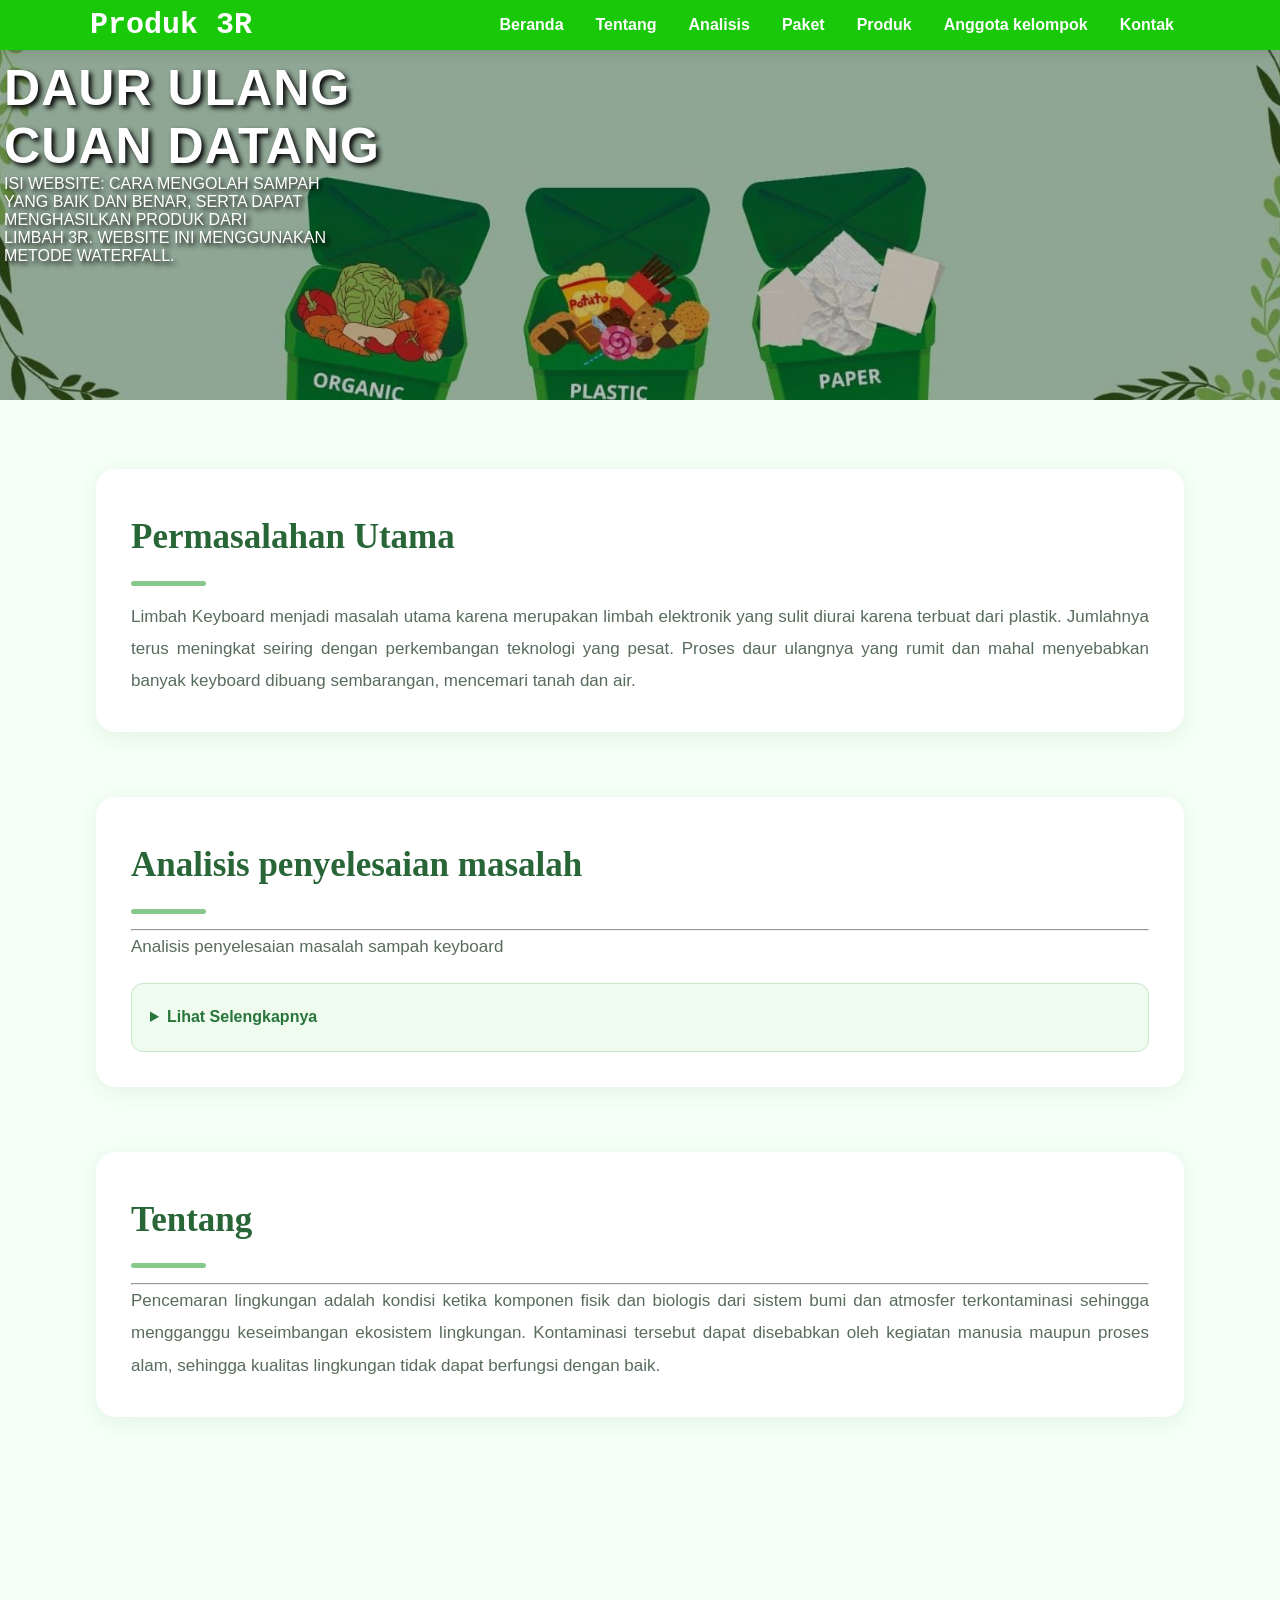
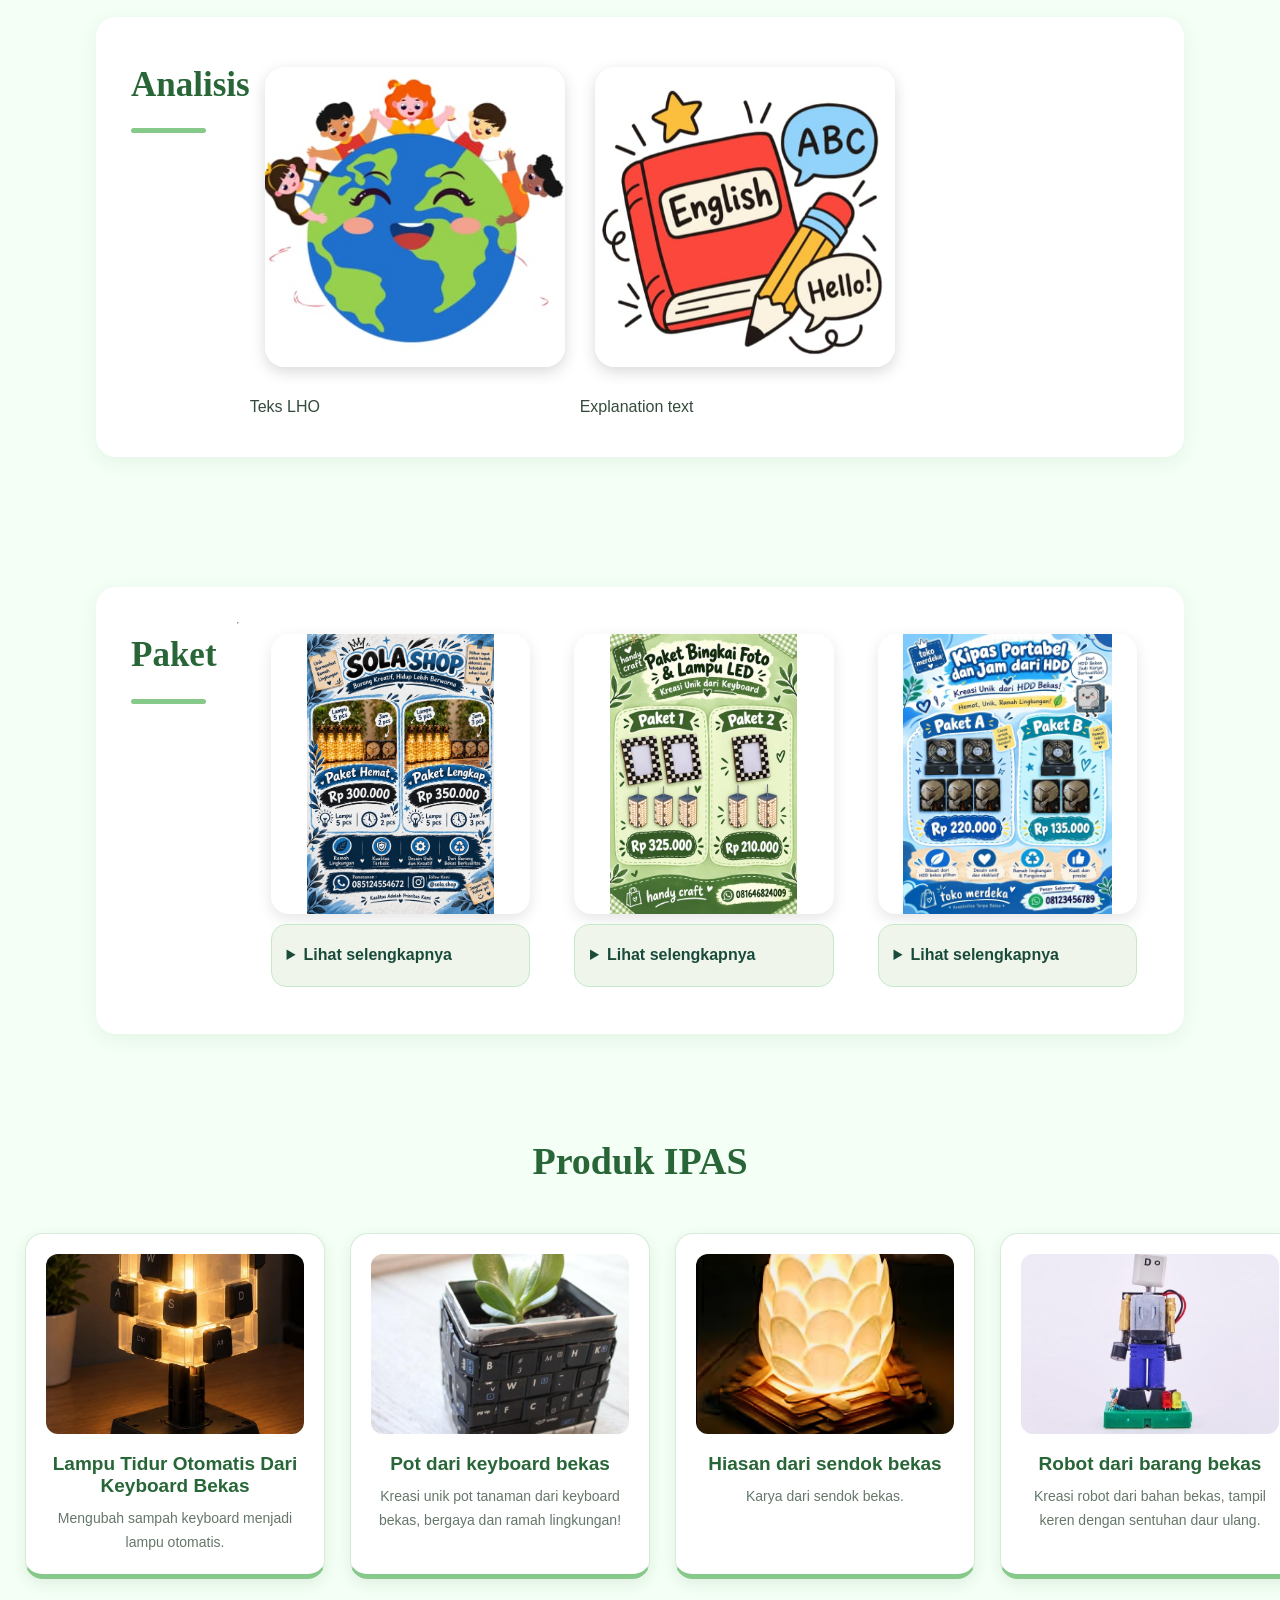
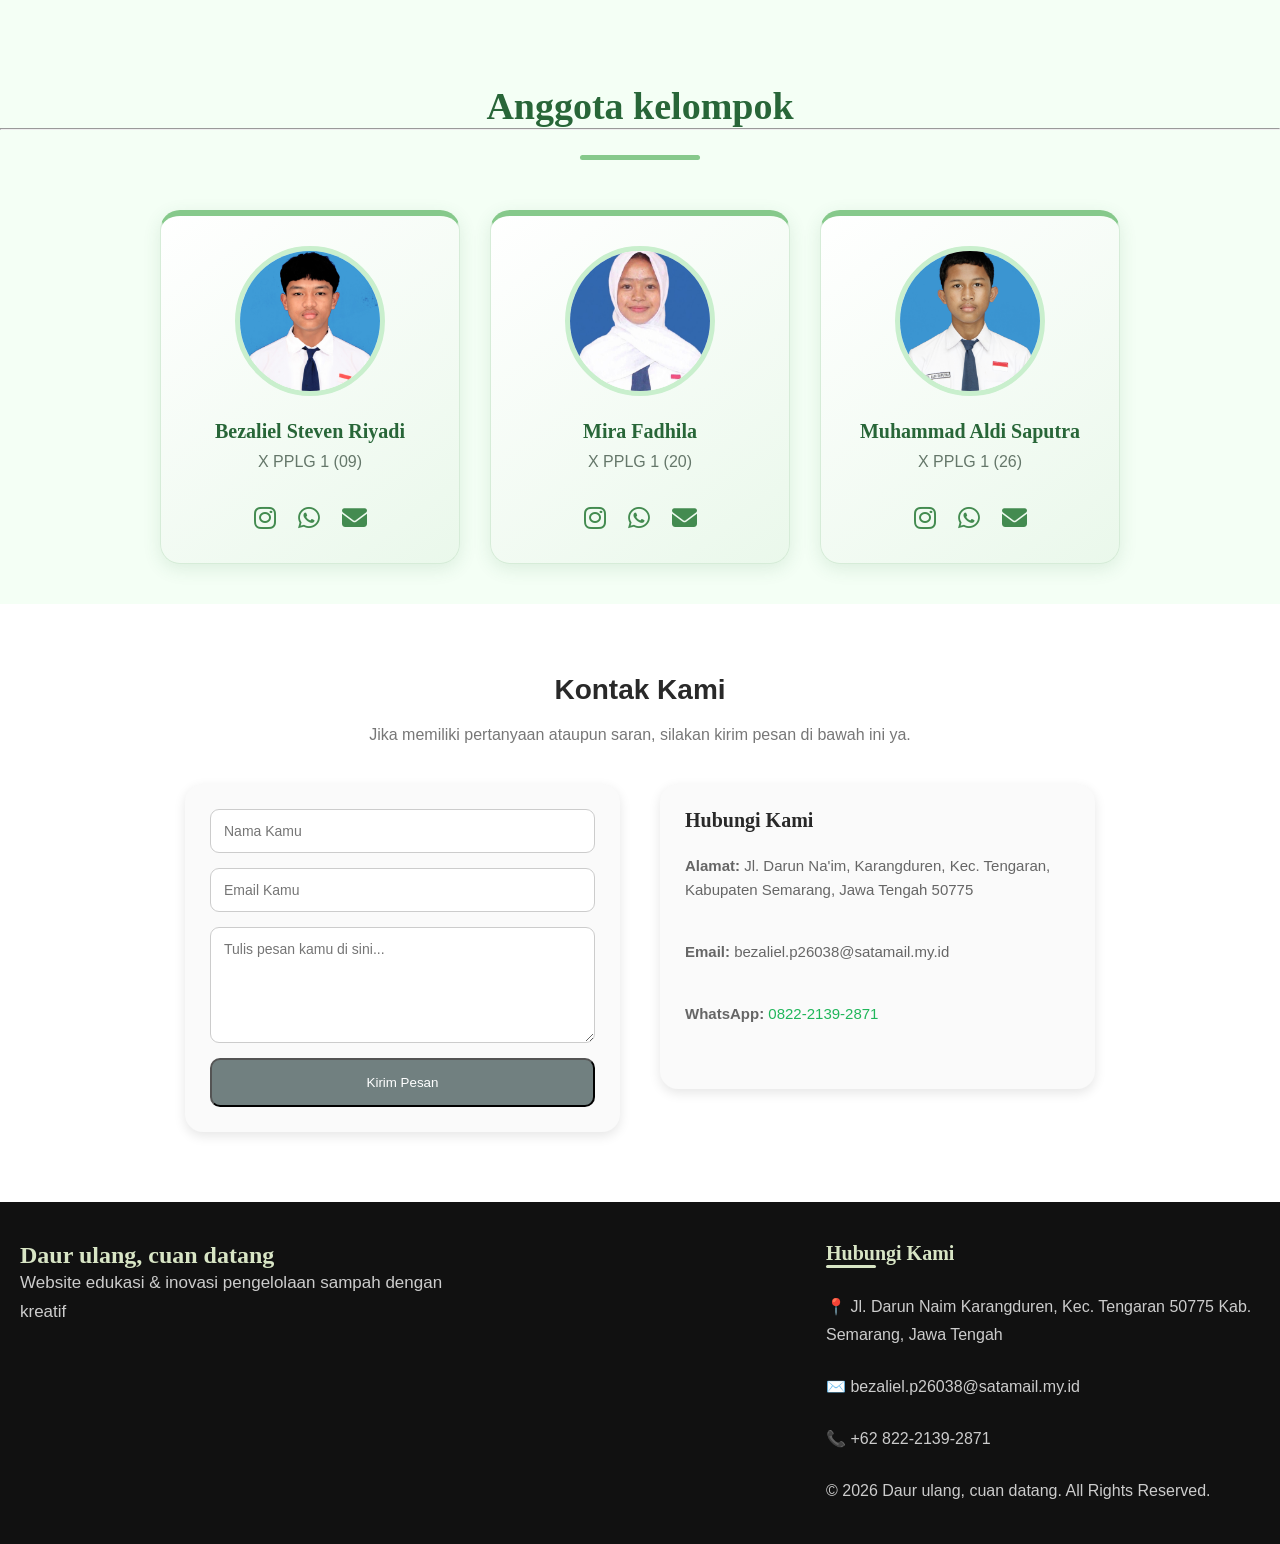
<file: index.html>
<!DOCTYPE html>
<html lang="id">
<head>
    <meta charset="UTF-8">
    <meta name="viewport" content="width=device-width, initial-scale=1.0">
    <title>Kolaborasi - Produk 3R</title>

    <link rel="stylesheet" href="style.css">
    <link href="https://cdnjs.cloudflare.com/ajax/libs/font-awesome/6.5.0/css/all.min.css" rel="stylesheet">
</head>

<body>

    <!-- HEADER -->
    <header>
        <nav>
            <div class="navigasi">
                <div class="logo">
                    <a href="#Home">Produk 3R</a>
                </div>

                <div class="menu">
                    <ul>
                        <li><a href="#Home">Beranda</a></li>
                        <li><a href="#About">Tentang</a></li>
                        <li><a href="#Analys">Analisis</a></li>
                        <li><a href="#Bundling">Paket</a></li>
                        <li><a href="#Product">Produk</a></li>
                        <li><a href="#Contact">Anggota kelompok</a></li>
                        <li><a href="#contact">Kontak</a></li>
                    </ul>
                </div>
            </div>
        </nav>
    </header>

    <!-- MAIN CONTENT -->
    <main>

        <!-- HOME -->
        <section id="Home">
            <div class="banner">
                <div class="gambar">
                    <img src="imagess/navv.jpeg" alt="Banner Produk 3R" width="100%" height="300">

                    <div class="teks">
                        <h1>DAUR ULANG<br>CUAN DATANG</h1>

                        <p>
                            Isi website: cara mengolah sampah<br>
                            yang baik dan benar, serta dapat<br>
                            menghasilkan produk dari<br>
                            limbah 3R. Website ini menggunakan<br>
                            metode Waterfall.
                        </p>
                    </div>
                </div>
            </div>
        </section>

        <!-- PERMASALAHAN UTAMA -->
        <section id="Permasalahan">
            <article class="kolom">
                <h2>Permasalahan Utama</h2>

                <p>
                    Limbah Keyboard menjadi masalah utama karena merupakan
                    limbah elektronik yang sulit diurai karena terbuat dari plastik.
                    Jumlahnya terus meningkat seiring dengan perkembangan teknologi
                    yang pesat. Proses daur ulangnya yang rumit dan mahal menyebabkan
                    banyak keyboard dibuang sembarangan, mencemari tanah dan air.
                </p>
            </article>
        </section>

        <!-- ANALISIS PENYELESAIAN MASALAH -->
        <section id="Analisis-Penyelesaian">
            <article class="kolom">
                <h2 class="latar">Analisis penyelesaian masalah</h2>
                <hr>

                <p>Analisis penyelesaian masalah sampah keyboard</p>

                <details>
                    <summary>Lihat Selengkapnya</summary>

                    <p>
                        Limbah keyboard bekas dapat dimanfaatkan kembali menjadi
                        lampu tidur otomatis sebagai solusi untuk mengurangi
                        penumpukan sampah elektronik. Keyboard yang sudah tidak
                        terpakai diolah menjadi produk yang memiliki nilai guna
                        dan estetika.

                        Lampu ini dilengkapi sensor cahaya yang membuatnya
                        menyala otomatis saat kondisi gelap dan mati saat
                        kondisi terang. Dengan demikian, limbah elektronik
                        dapat menjadi barang yang lebih bermanfaat, bernilai
                        ekonomis, dan ramah lingkungan.
                    </p>
                </details>
            </article>
        </section>

        <!-- ABOUT -->
        <section id="About">
            <article class="kolom">
                <h2>Tentang</h2>
                <hr>

                <p>
                    Pencemaran lingkungan adalah kondisi ketika komponen fisik
                    dan biologis dari sistem bumi dan atmosfer terkontaminasi
                    sehingga mengganggu keseimbangan ekosistem lingkungan.
                    Kontaminasi tersebut dapat disebabkan oleh kegiatan manusia
                    maupun proses alam, sehingga kualitas lingkungan tidak
                    dapat berfungsi dengan baik.
                </p>
            </article>
        </section>

        <!-- ANALYS -->
        <section id="Analys">
            <article class="kolom">
                <h2>Analisis</h2>

                <figure>
                    <a href="b.indo/b.indoo.html">
                        <img src="imagess/teks Lho limbah.jpeg" alt="Teks Laporan Hasil Observasi">
                    </a>
                    <figcaption>Teks LHO</figcaption>
                </figure>

                <figure>
                    <a href="b.inggris/bahasainggris.html">
                        <img src="imagess/english.jpeg" alt="Explanation Text">
                    </a>
                    <figcaption>Explanation text</figcaption>
                </figure>
            </article>
        </section>

        <!-- BUNDLING -->
        <section id="Bundling">
            <article class="kolom">
                <h2>Paket</h2>
                <hr>

                <figure>
                    <img src="imagess/mtkstvenn.jpeg" alt="Tugas matematika Steven">

                    <details class="detail">
                        <summary>Lihat selengkapnya</summary>

                        <h3>Tugas matematika</h3>
                        <p>Nama: Steven</p>

                        <h2 style="text-align: center;">Penyelesaian</h2>

                        <p style="text-align: justify;">
                            <strong>Variabel</strong><br>
                            x = Harga satuan lampu<br>
                            y = Harga satuan jam<br><br>

                            <strong>Model Matematika</strong><br>
                            5x + 2y = 300.000<br>
                            5x + 3y = 350.000<br><br>

                            <strong>Eliminasi x</strong><br>
                            5x + 2y = 300.000<br>
                            5x + 3y = 350.000<br>
                            _______________ -<br>
                            -y = -50.000<br>
                            y = 50.000<br><br>

                            <strong>Substitusi</strong><br>
                            5x + 2y = 300.000<br>
                            5x + 2(50.000) = 300.000<br>
                            5x + 100.000 = 300.000<br>
                            5x = 200.000<br>
                            x = 200.000 : 5<br>
                            x = 40.000<br><br>

                            <strong>Kesimpulan</strong><br>
                            Jadi, harga satuan lampu adalah Rp40.000
                            dan harga satuan jam adalah Rp50.000.
                        </p>
                    </details>
                </figure>

                <figure>
                    <img src="imagess/MTKALDII.jpeg" alt="Tugas matematika Aldi">

                    <details class="detail">
                        <summary>Lihat selengkapnya</summary>

                        <h3>Tugas matematika</h3>
                        <p>Nama: Aldi</p>

                        <h2>Penyelesaian</h2>

                        <p>
                            <strong>Variabel</strong><br>
                            x = Harga dari 1 bingkai foto<br>
                            y = Harga dari 1 lampu LED<br><br>

                            <strong>Pemodelan</strong><br>
                            2x + 3y = 325.000<br>
                            x + 2y = 210.000<br><br>

                            <strong>Metode Eliminasi</strong><br>
                            Mencari nilai x<br>
                            2x + 3y = 325.000 | x2<br>
                            x + 2y = 210.000 | x3<br>
                            ____________________ -<br>
                            4x + 6y = 650.000<br>
                            3x + 6y = 630.000<br>
                            _________________ -<br>
                            x = 20.000<br><br>

                            <strong>Metode Substitusi</strong><br>
                            2x + 3y = 325.000<br>
                            2(20.000) + 3y = 325.000<br>
                            40.000 + 3y = 325.000<br>
                            3y = 325.000 - 40.000<br>
                            3y = 285.000<br>
                            y = 285.000 : 3<br>
                            y = 95.000<br><br>

                            <strong>Kesimpulan</strong><br>
                            Jadi, harga 1 bingkai foto adalah Rp20.000
                            dan harga 1 lampu LED adalah Rp95.000.
                        </p>
                    </details>
                </figure>

                <figure>
                    <img src="imagess/mira mtk.jpeg" alt="Tugas matematika Mira">

                    <details class="detail">
                        <summary>Lihat selengkapnya</summary>

                        <h3>Tugas matematika</h3>
                        <p>Nama: Mira</p>

                        <h2>Penyelesaian</h2>

                        <p>
                            <strong>Variabel</strong><br>
                            x = Harga dari kipas portabel<br>
                            y = Harga dari jam dari HDD<br><br>

                            <strong>Pemodelan</strong><br>
                            2x + 3y = 220.000<br>
                            x + 2y = 135.000<br><br>

                            <strong>Metode Eliminasi</strong><br>
                            Mencari nilai x<br>
                            2x + 3y = 220.000 | x2<br>
                            x + 2y = 135.000 | x3<br><br>

                            4x + 6y = 440.000<br>
                            3x + 6y = 405.000<br>
                            _______________ -<br>
                            x = 35.000<br><br>

                            <strong>Metode Substitusi</strong><br>
                            2x + 3y = 220.000<br>
                            2(35.000) + 3y = 220.000<br>
                            70.000 + 3y = 220.000<br>
                            3y = 220.000 - 70.000<br>
                            3y = 150.000<br>
                            y = 150.000 : 3<br>
                            y = 50.000<br><br>

                            <strong>Kesimpulan</strong><br>
                            Jadi, harga 1 kipas portabel adalah Rp35.000
                            dan harga 1 jam HDD adalah Rp50.000.
                        </p>
                    </details>
                </figure>
            </article>
        </section>

        <!-- PRODUCT -->
        <section id="Product">
            <header class="Product-header">
                <h2>Produk IPAS</h2>
            </header>

            <div class="slider" id="slider">

                <article class="card">
                    <a href="ipass/lampu.html">
                        <img src="imagess/lampuu.jpeg" alt="Lampu tidur otomatis">
                    </a>

                    <div class="card-content">
                        <h3>Lampu Tidur Otomatis Dari Keyboard Bekas</h3>
                        <p>Mengubah sampah keyboard menjadi lampu otomatis.</p>
                    </div>
                </article>

                <article class="card">
                    <a href="ipass/pot.html">
                        <img src="imagess/pot.jpeg" alt="Pot dari keyboard">
                    </a>

                    <div class="card-content">
                        <h3>Pot dari keyboard bekas</h3>
                        <p>Kreasi unik pot tanaman dari keyboard bekas, bergaya dan ramah lingkungan!</p>
                    </div>
                </article>

                <article class="card">
                    <a href="ipass/telur.html">
                        <img src="imagess/telur.jpeg" alt="Hiasan sendok bekas">
                    </a>

                    <div class="card-content">
                        <h3>Hiasan dari sendok bekas</h3>
                        <p>Karya dari sendok bekas.</p>
                    </div>
                </article>

                <article class="card">
                    <a href="ipass/robot.html">
                        <img src="imagess/robot.jpeg" alt="Robot dari barang bekas">
                    </a>

                    <div class="card-content">
                        <h3>Robot dari barang bekas</h3>
                        <p>Kreasi robot dari bahan bekas, tampil keren dengan sentuhan daur ulang.</p>
                    </div>
                </article>

                <article class="card">
                    <a href="ipass/mesin.html">
                        <img src="imagess/putar.jpeg" alt="Alat hitung">
                    </a>

                    <div class="card-content">
                        <h3>Alat hitung dari kardus bekas</h3>
                        <p>Membuat alat penghitung dari kardus bekas.</p>
                    </div>
                </article>

            </div>
        </section>

        <!-- CONTACT / ANGGOTA KELOMPOK -->
        <section id="Contact">
            <header>
                <h2>Anggota kelompok</h2>
                <hr>
            </header>

            <div class="garis"></div>

            <div class="container">

                <!-- STEVEN -->
                <article class="card">
                    <img src="imagess/fotostvnn.jpeg" alt="Foto Steven">
                    <h2>Bezaliel Steven Riyadi</h2>
                    <p>X PPLG 1 (09)</p>
                    <br>

                    <div class="sosmed">
                        <a aria-label="Instagram Steven" href="https://www.instagram.com/bezaliel_stvn?srtk=MWxodHozYmZveG9nYg==" target="_blank" rel="noopener noreferrer">
                            <i class="fa-brands fa-instagram"></i>
                        </a>

                        <a aria-label="WhatsApp Steven" href="https://wa.me/qr/TATUGYGXNEOYL1" target="_blank" rel="noopener noreferrer">
                            <i class="fa-brands fa-whatsapp"></i>
                        </a>

                        <a aria-label="Email Steven" href="mailto:bezalielsteven77@gmail.com">
                            <i class="fa-solid fa-envelope"></i>
                        </a>
                    </div>
                </article>

                <!-- MIRA -->
                <article class="card">
                    <img src="imagess/fotomiraa.jpeg" alt="Foto Mira">
                    <h2>Mira Fadhila</h2>
                    <p>X PPLG 1 (20)</p>
                    <br>

                    <div class="sosmed">
                        <a aria-label="Instagram Mira" href="https://www.instagram.com/miraafadhila?obrf=MXVrOGs3cnRoczAxbA==" target="_blank" rel="noopener noreferrer">
                            <i class="fa-brands fa-instagram"></i>
                        </a>

                        <a aria-label="WhatsApp Mira" href="https://wa.me/qr/KFI2GUJCRSGUJ1" target="_blank" rel="noopener noreferrer">
                            <i class="fa-brands fa-whatsapp"></i>
                        </a>

                        <a aria-label="Email Mira" href="mailto:mirafadhila88@gmail.com">
                            <i class="fa-solid fa-envelope"></i>
                        </a>
                    </div>
                </article>

                <!-- ALDI -->
                <article class="card">
                    <img src="imagess/fotoaldii.jpeg" alt="Foto Aldi">
                    <h2>Muhammad Aldi Saputra</h2>
                    <p>X PPLG 1 (26)</p>
                    <br>

                    <div class="sosmed">
                        <a aria-label="Instagram Aldi" href="https://www.instagram.com/m.aldisaputraa231?srtk=MTE1bDk3NjdqbGp4aw==" target="_blank" rel="noopener noreferrer">
                            <i class="fa-brands fa-instagram"></i>
                        </a>

                        <a aria-label="WhatsApp Aldi" href="https://wa.me/6285600419853?s=t" target="_blank" rel="noopener noreferrer">
                            <i class="fa-brands fa-whatsapp"></i>
                        </a>

                        <a aria-label="Email Aldi" href="mailto:aldisaputraa26y@gmail.com">
                            <i class="fa-solid fa-envelope"></i>
                        </a>
                    </div>
                </article>

            </div>
        </section>

        <!-- KONTAK -->
        <section class="contact" id="contact">
            <h1>Kontak Kami</h1>

            <p class="deskripsi">
                Jika memiliki pertanyaan ataupun saran, silakan kirim pesan di bawah ini ya.
            </p>

            <section class="contact-container">

                <form class="contact-form" action="https://formsubmit.co/bezaliel.p26038@satamail.my.id" method="POST">

                    <input type="text" name="nama" placeholder="Nama Kamu" required>

                    <input type="email" name="email" placeholder="Email Kamu" required>

                    <textarea name="pesan" placeholder="Tulis pesan kamu di sini..." required></textarea>

                    <button type="submit" class="btn-kirim">Kirim Pesan</button>

                </form>

                <article class="contact-info">
                    <h2>Hubungi Kami</h2>

                    <p>
                        <strong>Alamat:</strong>
                        Jl. Darun Na'im, Karangduren, Kec. Tengaran,
                        Kabupaten Semarang, Jawa Tengah 50775
                    </p>

                    <p>
                        <strong>Email:</strong>
                        bezaliel.p26038@satamail.my.id
                    </p>

                    <p>
                        <strong>WhatsApp:</strong>
                        <a href="https://wa.me/6282221392871">
                            0822-2139-2871
                        </a>
                    </p>
                </article>

            </section>
        </section>

    </main>

    <!-- FOOTER -->
    <footer>

        <section class="footer-kiri">
            <h2>Daur ulang, cuan datang</h2>

            <p>
                Website edukasi &amp; inovasi pengelolaan sampah dengan kreatif
            </p>
        </section>

        <section class="footer-kanan">
            <h2>Hubungi Kami</h2>
            <hr>

            <p>
                📍 Jl. Darun Naim Karangduren, Kec. Tengaran
                50775 Kab. Semarang, Jawa Tengah
            </p>

            <p>✉️ bezaliel.p26038@satamail.my.id</p>

            <p>📞 +62 822-2139-2871</p>

            <section class="copyright">
                <p>
                    &copy; 2026 Daur ulang, cuan datang. All Rights Reserved.
                </p>
            </section>
        </section>

    </footer>

</body>
</html>
</file>
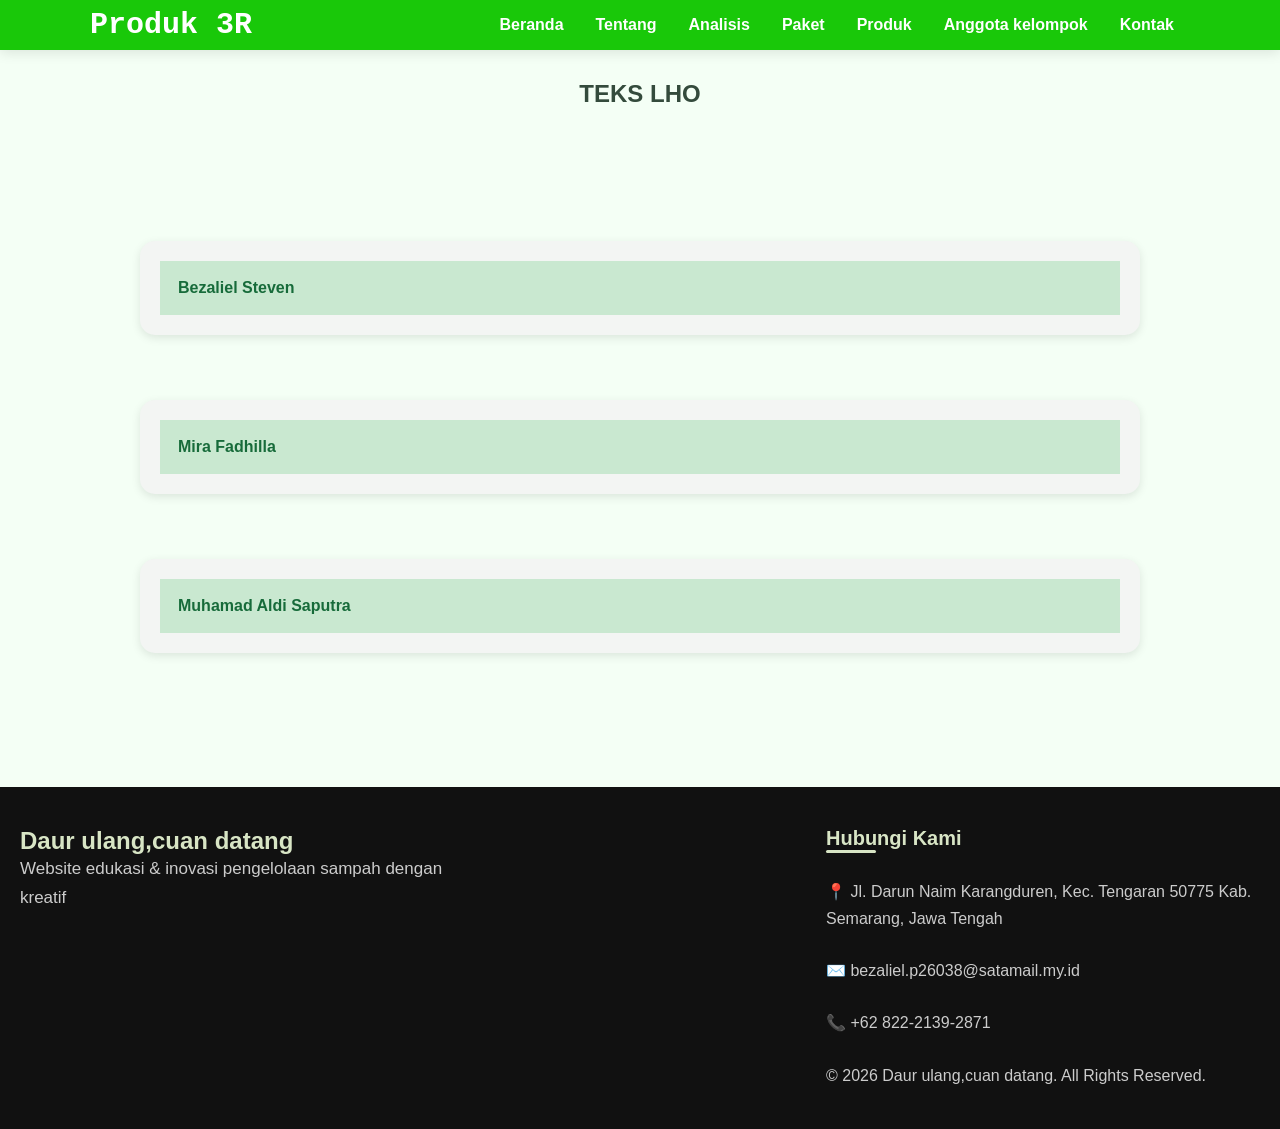
<file: b.indo/b.indoo.html>
<!DOCTYPE html>
<html lang="en">
<head>
    <meta charset="UTF-8">
    <meta name="viewport" content="width=device-width, initial-scale=1.0">
    <title>TEKS LHO</title>
    <link rel="stylesheet" href="rename.css">
</head>
<body>
    <header>
        <nav>
            <div class="navigasi">

                <div class="logo">
                    <a href="#Home">Produk 3R</a>
                </div>

                <div class="menu">
                    <ul>
                        <li><a href="../../index.html">Beranda</a></li>
                        <li><a href="../../index.html#About">Tentang</a></li>
                        <li><a href="../../index.html#Analys">Analisis</a></li>
                        <li><a href="../../index.html#Bundling">Paket</a></li>
                        <li><a href="../../index.html#Product">Produk</a></li>
                        <li><a href="../../index.html#Contact">Anggota kelompok</a></li>
                        <li><a href="../../index.html#contact">Kontak</a></li>
                    </ul>
                </div>
            </div>
        </nav>
    </header>    
    <main>
        <h2 style="text-align: center;">TEKS LHO</h2>
        <div class="teks"> 
        </div>
        <article class="kolom">
            <details class="detail">
                <summary>Bezaliel Steven</summary>
                <h2>Pemanfaatan Keyboard Bekas Menjadi Lampu Tidur Otomatis</h2>
             
<P>Lampu tidur otomatis merupakan produk inovasi yang memanfaatkan limbah elektronik berupa keyboard komputer bekas menjadi barang yang memiliki nilai guna dan nilai estetika. Produk ini dibuat sebagai lampu hias sekaligus penerangan tambahan yang dapat menyala secara otomatis berdasarkan kondisi cahaya di sekitarnya. Pembuatan produk ini bertujuan untuk mengurangi limbah elektronik serta meningkatkan kreativitas dalam mengolah barang bekas menjadi sesuatu yang bermanfaat.</P>


<p>Lampu tidur otomatis ini memiliki beberapa bagian utama. Bagian dasar memanfaatkan bahan dari keyboard bekas sebagai penyangga dan hiasan produk. Bagian badan lampu menggunakan bahan transparan agar cahaya dapat menyebar dengan baik.

Pada bagian rangkaian elektronik, produk ini menggunakan beberapa komponen, yaitu LED sebagai sumber cahaya, LDR sebagai sensor pendeteksi intensitas cahaya, resistor untuk membatasi arus listrik, transistor sebagai sakelar elektronik, dan baterai sebagai sumber energi.</p>

<p>Cara kerja lampu ini dimulai ketika sensor LDR mendeteksi kondisi terang atau gelap di sekitarnya. Perubahan intensitas cahaya memengaruhi sinyal pada rangkaian transistor. Ketika lingkungan mulai gelap, transistor mengaktifkan aliran arus menuju LED sehingga lampu menyala secara otomatis. Sebaliknya, ketika lingkungan terang, LED akan mati sesuai pengaturan rangkaian.</p>

<p>Produk lampu tidur otomatis dari keyboard bekas memiliki beberapa manfaat. Pertama, mengurangi limbah elektronik dengan memanfaatkan kembali bagian keyboard yang sudah tidak digunakan. Kedua, menghasilkan produk yang dapat digunakan sebagai penerangan tambahan sekaligus hiasan ruangan. Ketiga, memberikan pengalaman dalam mempelajari rangkaian elektronika sederhana, khususnya penggunaan sensor LDR dan transistor. Selain itu, produk ini juga dapat meningkatkan kreativitas dan kepedulian terhadap lingkungan.

Berdasarkan hasil observasi, pembuatan lampu tidur otomatis dari keyboard bekas merupakan salah satu bentuk pemanfaatan limbah elektronik menjadi produk yang bermanfaat dan memiliki nilai ekonomis. Dengan memanfaatkan komponen seperti LED, resistor, LDR, transistor, dan baterai, produk ini dapat menghasilkan penerangan otomatis tanpa menggunakan mikrokontroler. Pembuatan produk ini juga menerapkan prinsip 3R (Reduce, Reuse, dan Recycle) sebagai upaya mengurangi limbah elektronik dan menjaga kelestarian lingkungan.</p>
           </details>  
           <details class="detail">
                <summary>Mira Fadhilla</summary>      
                <p><h2>Observasi Limbah Keyboard</h2></p>
                <p>Lampu otomatis dari keyboard bekas adalah salah satu produk inovasi kreatif yang memanfaatkan limbah elektronik menjadi benda yang bernilai guna dan estetis. Limbah komponen komputer seperti keyboard sering kali dibuang begitu saja dan menumpuk menjadi sampah. Melalui proses daur ulang (recycle), barang-barang tidak terpakai ini dapat disulap menjadi dekorasi ruangan modern yang dilengkapi sistem sensor otomatis.</p>
                <p>Produk lampu otomatis ini terdiri atas beberapa bagian utama yang saling melengkapi, yaitu menggunakan kotak transparan atau wadah akrilik berbentuk kubus yang berdiri kokoh di atas dudukan penyangga khusus. Pada bagian luar kotak, terdapat tombol-tombol plastik bekas keyboard seperti tombol W, A, S, D, Ctrl, dan Alt yang telah dilepas dan dibersihkan dari debu lalu ditempelkan secara rapi. Selain itu, di dalam kotak juga dipasang rangkaian lampu LED serta sensor otomatis yang berfungsi untuk menghidupkan dan mematikan cahaya lampu secara praktis.</p>
                <p>Lampu otomatis dari keyboard bekas ini memberikan banyak manfaat yang berguna untuk kehidupan kita sehari-hari. Lampu ini bisa menjadi hiasan atau dekorasi kamar yang unik dan punya nilai seni teknologi modern, serta sensor otomatisnya bisa memudahkan kita sekaligus membantu menghemat penggunaan listrik. Selain itu, pembuatan lampu ini juga sangat bermanfaat untuk lingkungan karena bisa mengurangi jumlah sampah elektronik di tempat pembuangan dan menjaga alam agar tetap bersih serta berkelanjutan</p>
           </details>
           <details class="detail">
                <summary>Muhamad Aldi Saputra</summary>
                <p><h2>Lampu Otomatis Dari Keyboard Bekas</h2></p>
                <p>Lampu otomatis merupakan salah satu alat penerangan yang dapat bekerja secara otomatis berdasarkan kondisi cahaya di sekitarnya. Lampu ini dibuat dengan memanfaatkan bahan bekas, seperti tombol keyboard dan beberapa komponen elektronik. Pembuatan lampu otomatis bertujuan untuk memanfaatkan barang bekas agar menjadi barang yang berguna dan memiliki nilai tambah.</p>
                <p>Lampu otomatis ini memiliki beberapa bagian utama. Bagian atas berbentuk kotak transparan yang berfungsi sebagai tempat lampu LED. Pada bagian luar terdapat beberapa tombol keyboard bekas yang digunakan sebagai hiasan sehingga tampilannya terlihat lebih menarik.
                   Bagian tengah menggunakan penyangga berwarna hitam yang menghubungkan lampu dengan bagian bawah. Sementara itu, bagian bawah berbentuk kotak yang berfungsi sebagai tempat komponen elektronik. Alat ini juga dilengkapi dengan kabel sebagai sumber daya listrik.</p>
                <p>Lampu otomatis bekerja dengan bantuan sensor cahaya. Ketika kondisi lingkungan mulai gelap, sensor akan mendeteksi perubahan cahaya dan membuat lampu menyala secara otomatis. Sebaliknya, ketika kondisi sekitar sudah terang, lampu akan mati secara otomatis. Dengan cara kerja tersebut, pengguna tidak perlu menyalakan dan mematikan lampu secara manual.</p>
                <p>Lampu otomatis memiliki beberapa manfaat dalam kehidupan sehari-hari, seperti mempermudah penggunaan lampu, membantu menghemat listrik, dan mengurangi kebiasaan menyalakan lampu secara manual. Selain itu, penggunaan tombol keyboard bekas juga dapat mengurangi sampah elektronik dan melatih kreativitas dalam membuat barang baru.</p>
                <p>Berdasarkan hasil observasi, lampu otomatis merupakan salah satu contoh pemanfaatan barang bekas menjadi produk yang bermanfaat. Dengan menggabungkan tombol keyboard bekas dan komponen elektronik, barang yang sebelumnya tidak terpakai dapat diolah menjadi lampu yang memiliki fungsi dan tampilan menarik. Pembuatan produk ini juga mengajarkan pentingnya kreativitas serta kepedulian terhadap lingkungan.</p>   
           </details>
        </article>
    </main>
    <footer>
    <section class="footer-kiri">
        <h2>Daur ulang,cuan datang</h2>
        <p>Website edukasi & inovasi pengelolaan sampah dengan kreatif</p>
    </section>

    <section class="footer-kanan">
        <h2>Hubungi Kami</h2>
        <hr>

        <p>📍 Jl. Darun Naim Karangduren, Kec. Tengaran
        50775 Kab. Semarang, Jawa Tengah</p>

        <p>✉️ bezaliel.p26038@satamail.my.id</p>

        <p>📞 +62 822-2139-2871</p>
       <section class="copyright">
        <p>&copy; 2026 Daur ulang,cuan datang. All Rights Reserved.</p>
       </section>
    </section>
</footer>
</body>
</html>
</file>
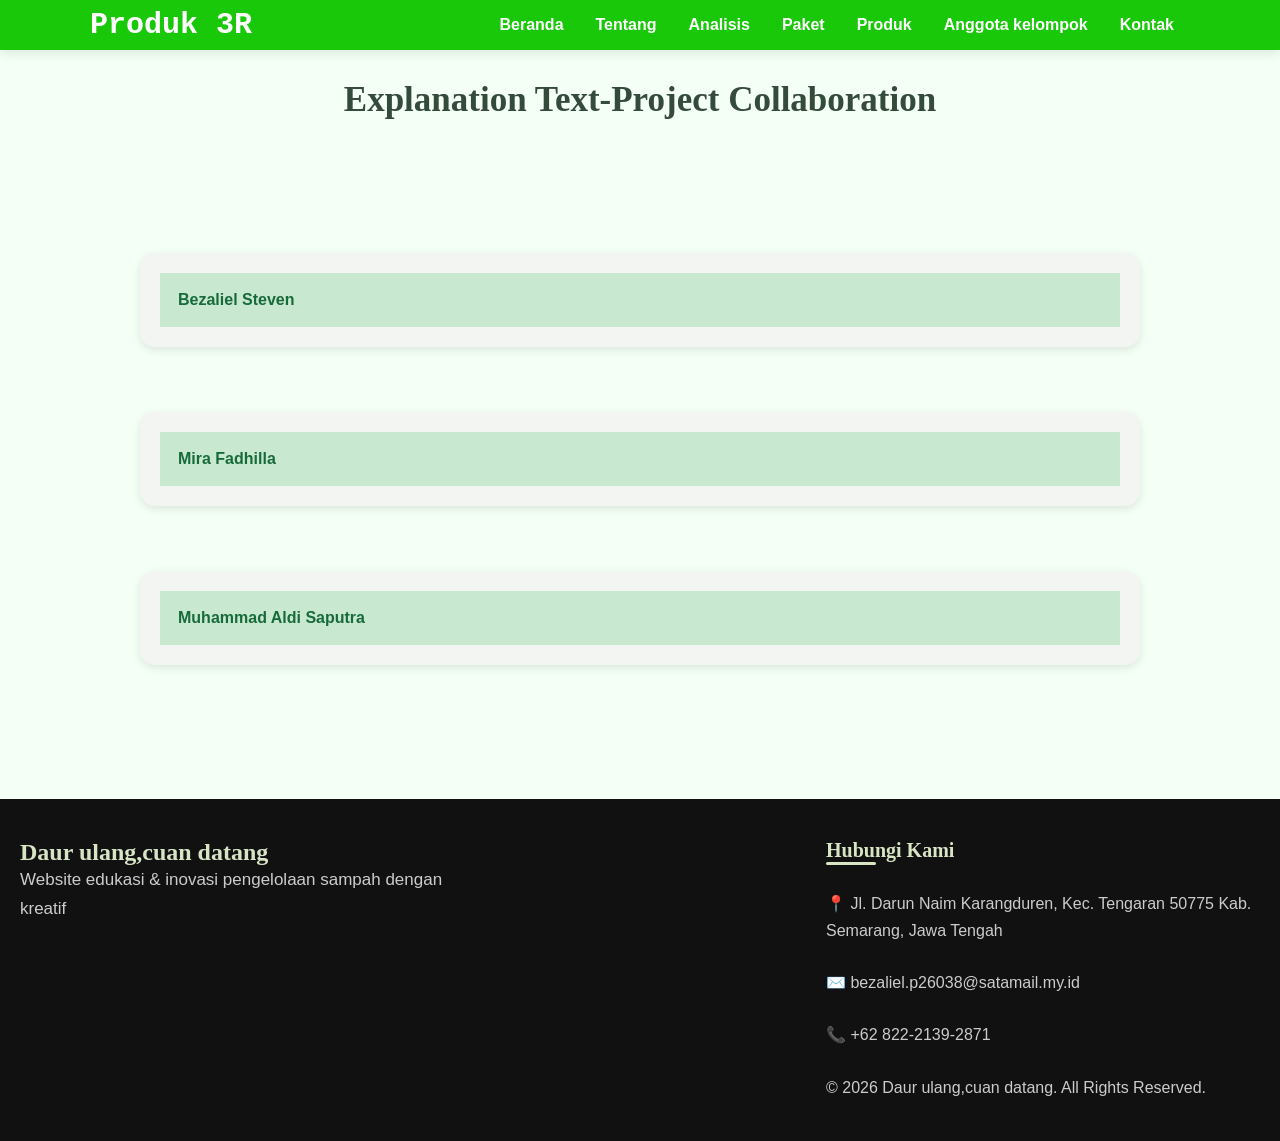
<file: b.inggris/bahasainggris.html>
<!DOCTYPE html>
<html lang="en">
<head>
    <meta charset="UTF-8">
    <meta name="viewport" content="width=device-width, initial-scale=1.0">
    <title>Bahasa inggris</title>
    <link rel="stylesheet" href="inggris.css">
</head>
<body>
    <header>
        <nav>
            <div class="navigasi">

                <div class="logo">
                    <a href="#Home">Produk 3R</a>
                </div>

                <div class="menu">
                    <ul>
                        <li><a href="../../index.html">Beranda</a></li>
                        <li><a href="../../index.html#About">Tentang</a></li>
                        <li><a href="../../index.html#Analys">Analisis</a></li>
                        <li><a href="../../index.html#Bundling">Paket</a></li>
                        <li><a href="../../index.html#Product">Produk</a></li>
                        <li><a href="../../index.html#Contact">Anggota kelompok</a></li>
                        <li><a href="../../index.html#contact">Kontak</a></li>
                    </ul>
                </div>

            </div>
        </nav>
    </header>  
    <main>
        <h2 style="text-align: center;">Explanation Text-Project Collaboration</h2>
        <div class="teks"> 
        
        <article class="kolom">
        <details class="detail">
            
                <summary>Bezaliel Steven</summary>
           
            <h3>How Used Keyboards Are Transformed into Automatic Night Lights</h3>
            <p>Electronic waste is one of the environmental problems caused by the rapid development of technology. Old computer keyboards are often discarded when they are damaged or no longer needed. However, these keyboards still contain materials that can be reused. One creative way to manage this waste is by transforming used keyboards into automatic night lights. This product combines environmental awareness, creativity, and simple electronic technology.</p>
            <p>The automatic night light consists of several main components. The base uses materials from an old keyboard as a support and decoration. The lamp body is made of transparent material to allow light to spread properly. The electronic circuit uses several components, including an LED as the light source, an LDR sensor to detect light intensity, a resistor to limit electric current, a transistor as an electronic switch, and a battery as the power source.</p>
            <p>The working process begins when the LDR sensor detects the light conditions around it. Changes in light intensity affect the signal in the transistor circuit. When the surrounding environment becomes dark, the transistor activates the electric current flowing to the LED, causing the light to turn on automatically. On the other hand, when the environment becomes bright, the LED turns off according to the circuit settings. This process allows the lamp to operate automatically without using a microcontroller.</p>
            <p>As a result, used keyboards can be transformed into automatic night lights that have both functional and aesthetic value. This product can be used as additional lighting and room decoration. It also provides an opportunity to learn about simple electronic circuits, especially the use of LDR sensors and transistors. Furthermore, this innovation helps reduce electronic waste and encourages creativity and environmental awareness. The production of this automatic night light applies the 3R principles (Reduce, Reuse, and Recycle) to support a cleaner and more sustainable environment.</p>
             </details>
             <details class="detail">
            <summary>Mira Fadhilla</summary>
            <h3>How to Make an Automatic Lamp from an Old Keyboard</h3>
            <p>Electronic waste, like broken computer keyboards, is a growing problem in modern society. However, these keyboards still contain useful parts that can be repurposed. One creative way to manage this waste is by turning an old keyboard into a unique automatic decorative lamp. This project helps reduce electronic trash while creating something new.</p>
            <p>First, an unused keyboard is carefully disassembled by hand. The plastic keys (like W, A, S, D) and frame are separated from the electronic circuits and cleaned from dust. Next, an automatic sensor and an LED light are installed inside a transparent box. This makes the lamp turn on and off automatically.</p>
            <p>The cleaned keys are attached to the outside of the lamp frame using strong glue. The glowing LED lights and keyboard buttons create a modern, technological look. Once assembled and dry, it becomes a complete automatic lamp ready to use. Every key is arranged neatly to maximize its aesthetic appeal.</p>
            <p>As a result, the old keyboard turns into a functional and aesthetic lamp. It serves as a creative room decoration while saving energy with its sensor. Recycling computer components is a great way to support a sustainable environment. Everyone can try this easy project at home.</p>
            </details>
            <details class="detail">
                <summary> Muhammad Aldi Saputra</summary>
                <h3>How an Old Keyboard Is Transformed into an Automatic Lamp</h3>
                <p>Electronic waste is one of the environmental problems caused by the rapid development of technology. Old computer keyboards are often discarded when they are damaged or no longer needed. However, some parts of these keyboards can still be reused. One creative way to recycle this waste is by transforming old keyboard keys into an automatic lamp. This product combines creativity, technology, and environmental awareness.</p>
                <p>The transformation begins by preparing unused keyboard keys and other materials needed to make the lamp. The keyboard keys are separated from the keyboard and cleaned to remove dust and dirt. After that, the keys are arranged as decorations on the transparent lamp body. Other components are also prepared to support the lighting system and automatic function of the lamp.</p>
                <p>The cleaned keyboard keys are attached to the transparent lamp body to create an attractive design. The lamp body is then connected to the supporting structure and the black base. Lighting components are placed inside the transparent part so that the light can spread throughout the lamp. After all components are assembled properly, they form a unique automatic lamp with a modern appearance.</p>
                <p>As a result, unused keyboard keys are transformed into an automatic lamp that has functional and aesthetic value. The lamp can be used as a room decoration and provides lighting when needed through its automatic system. This product also helps reduce electronic waste by reusing old keyboard components. Therefore, turning unused keyboard parts into an automatic lamp is a creative way to recycle electronic waste and support environmental sustainability.</p>
            </details>
        </article>
    </main>  
    <footer>
    <section class="footer-kiri">
        <h2>Daur ulang,cuan datang</h2>
        <p>Website edukasi & inovasi pengelolaan sampah dengan kreatif</p>
    </section>

    <section class="footer-kanan">
        <h2>Hubungi Kami</h2>
        <hr>

        <p>📍 Jl. Darun Naim Karangduren, Kec. Tengaran
        50775 Kab. Semarang, Jawa Tengah</p>

        <p>✉️ bezaliel.p26038@satamail.my.id</p>

        <p>📞 +62 822-2139-2871</p>
       <section class="copyright">
        <p>&copy; 2026 Daur ulang,cuan datang. All Rights Reserved.</p>
       </section>
    </section>
</footer>
</body>
</html>
</file>
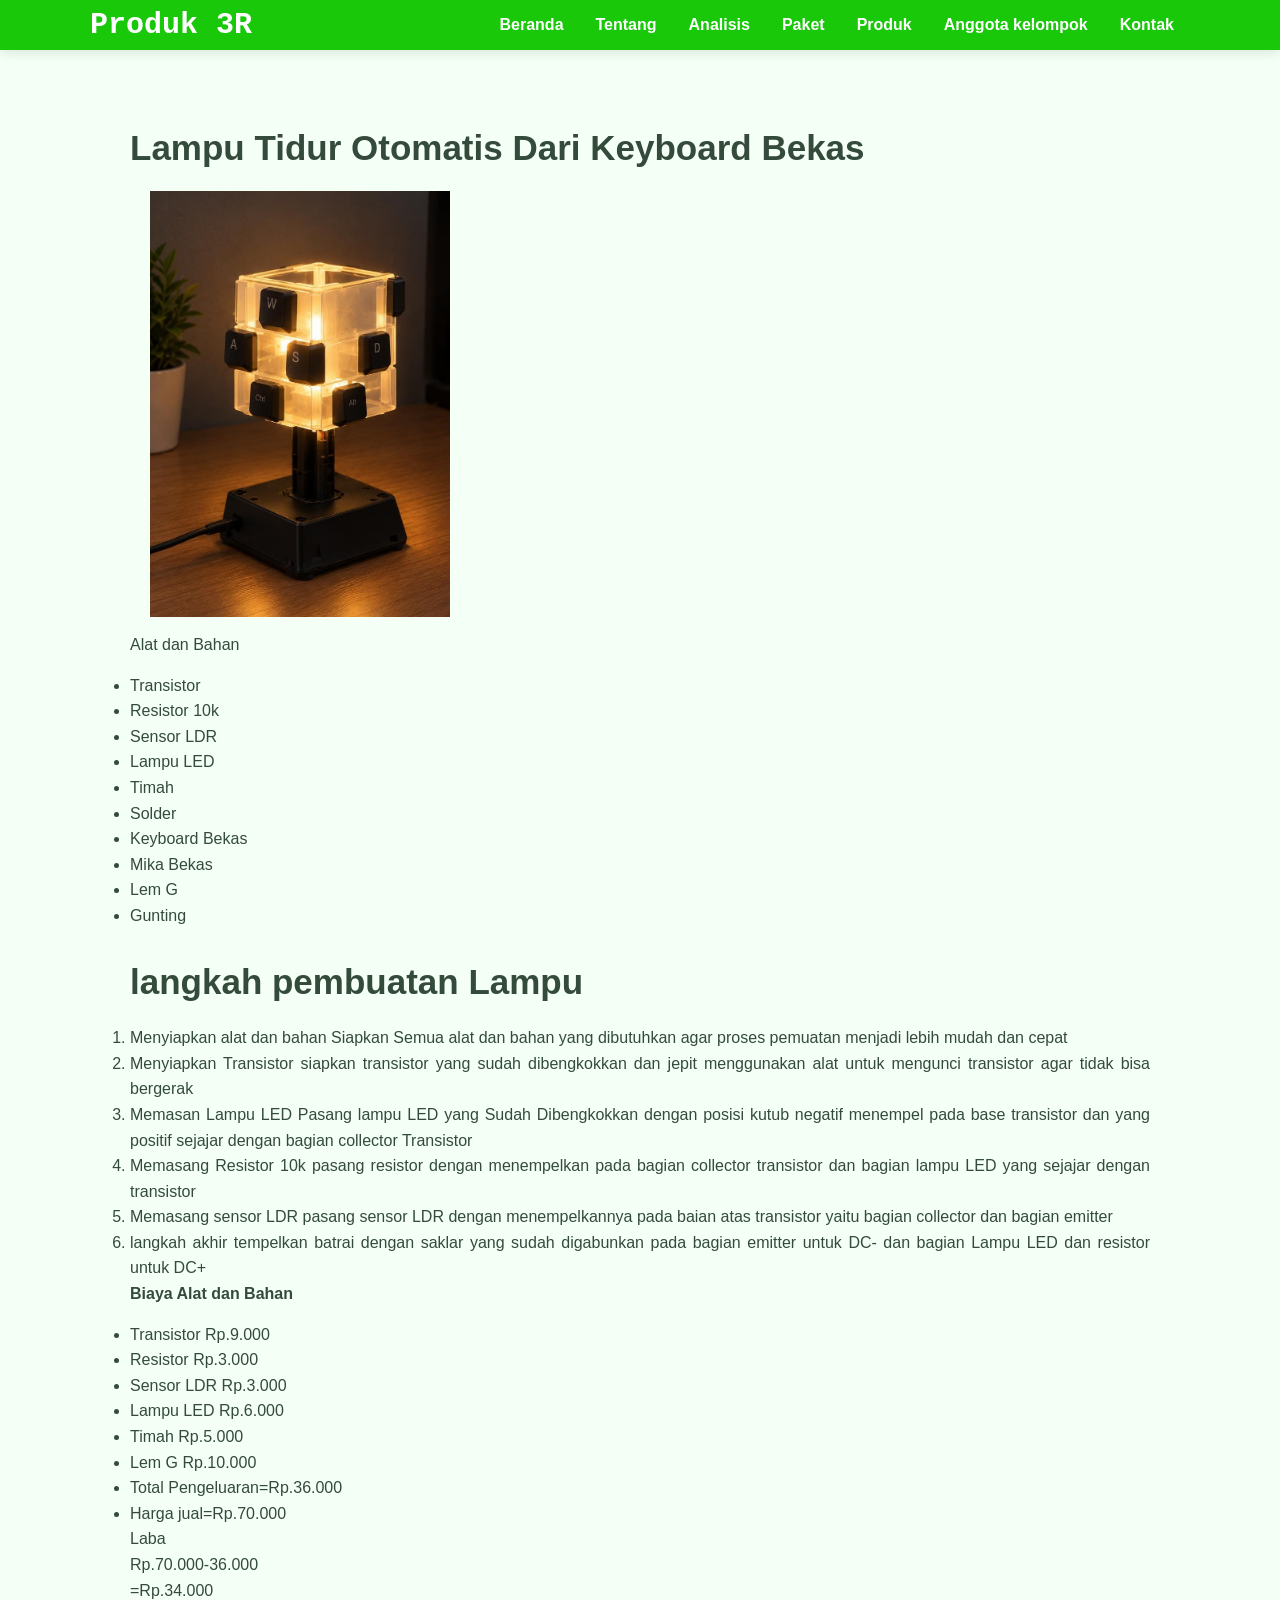
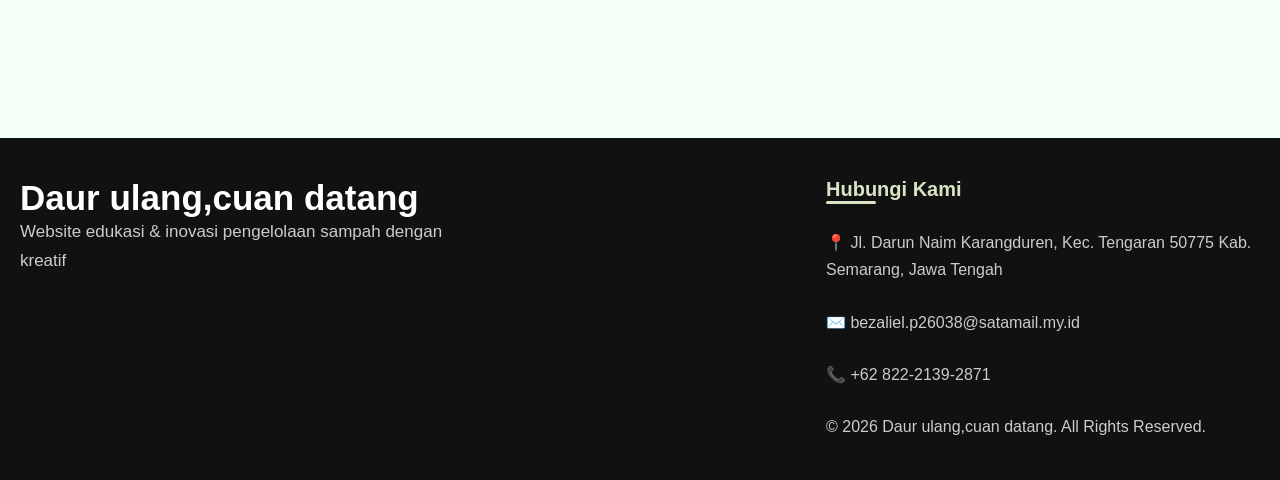
<file: ipass/lampu.html>
<!DOCTYPE html>
<html lang="en">
<head>
    <meta charset="UTF-8">
    <meta name="viewport" content="width=device-width, initial-scale=1.0">
    <title>Lampu Otomatis</title>
    <link rel="stylesheet" href="ipas.css">
</head>
<body>
     <header>
        <nav>
            <div class="navigasi">

                <div class="logo">
                    <a href="#Home">Produk 3R</a>
                </div>

                <div class="menu">
                    <ul>
                        <li><a href="../../index.html">Beranda</a></li>
                        <li><a href="../../index.html#About">Tentang</a></li>
                        <li><a href="../../index.html#Analys">Analisis</a></li>
                        <li><a href="../../index.html#Bundling">Paket</a></li>
                        <li><a href="../../index.html#Product">Produk</a></li>
                         <li><a href="../../index.html#Contact">Anggota kelompok</a></li>
                        <li><a href="../../index.html#contact">Kontak</a></li>
                    </ul>
                </div>
            </div>
        </nav>
    </header>    
    <main>
     <div class="teks"> 
        
        <article class="kolom">
    <h3>Lampu Tidur Otomatis Dari Keyboard Bekas</h3>
    <img src="../imagess/lampuu.jpeg" alt="lampu">
    <p>Alat dan Bahan</p>
    <ul>
        <li>Transistor</li>
        <li>Resistor 10k</li>
        <li>Sensor LDR</li>
        <li>Lampu LED</li>
        <li>Timah</li>
        <li>Solder</li>
        <li>Keyboard Bekas</li>
        <li>Mika Bekas</li>
        <li>Lem G</li>
        <li>Gunting</li>
    </ul><br>
    <h3>langkah pembuatan Lampu</h3>
    <ol>
        <li>Menyiapkan alat dan bahan 
        Siapkan Semua alat dan bahan yang dibutuhkan agar proses pemuatan menjadi lebih mudah dan cepat</li>
        <li>Menyiapkan Transistor
        siapkan transistor yang sudah dibengkokkan dan jepit menggunakan alat untuk mengunci transistor agar tidak bisa bergerak </li>
        <li>Memasan Lampu LED
        Pasang lampu LED yang Sudah Dibengkokkan dengan posisi kutub negatif menempel pada base transistor dan yang positif sejajar dengan bagian collector Transistor</li>
        <li>Memasang Resistor 10k
        pasang resistor dengan menempelkan pada bagian collector transistor dan bagian lampu LED yang sejajar dengan transistor</li>
        <li>Memasang sensor LDR
        pasang sensor LDR dengan menempelkannya pada baian atas transistor yaitu bagian collector dan bagian emitter</li>
        <li>langkah akhir
        tempelkan batrai dengan saklar yang sudah digabunkan pada bagian emitter untuk DC- dan bagian Lampu LED dan resistor untuk DC+ </li>
    </ol>
    <p>
        <strong>Biaya Alat dan Bahan</strong>
        <ul>
            <li> Transistor Rp.9.000</li>
            <li> Resistor Rp.3.000</li>
            <li> Sensor LDR Rp.3.000</li>
            <li> Lampu LED Rp.6.000</li>
            <li> Timah Rp.5.000</li>
            <li> Lem G Rp.10.000</li>
            <li> Total Pengeluaran=Rp.36.000</li>
            <li> Harga jual=Rp.70.000</li>

            Laba <br>
            Rp.70.000-36.000 <br>
            =Rp.34.000 <br>
        </ul>
    </p>
    </div>
    </article>
    </main>
     <footer>
    <section class="footer-kiri">
        <h3>Daur ulang,cuan datang</h3>
        <p>Website edukasi & inovasi pengelolaan sampah dengan kreatif</p>
    </section>

    <section class="footer-kanan">
        <h2>Hubungi Kami</h2>
        <hr>

        <p>📍 Jl. Darun Naim Karangduren, Kec. Tengaran
        50775 Kab. Semarang, Jawa Tengah</p>

        <p>✉️ bezaliel.p26038@satamail.my.id</p>

        <p>📞 +62 822-2139-2871</p>
       <section class="copyright">
        <p>&copy; 2026 Daur ulang,cuan datang. All Rights Reserved.</p>
       </section>
    </section>
</footer>
</body>
</html>
</file>
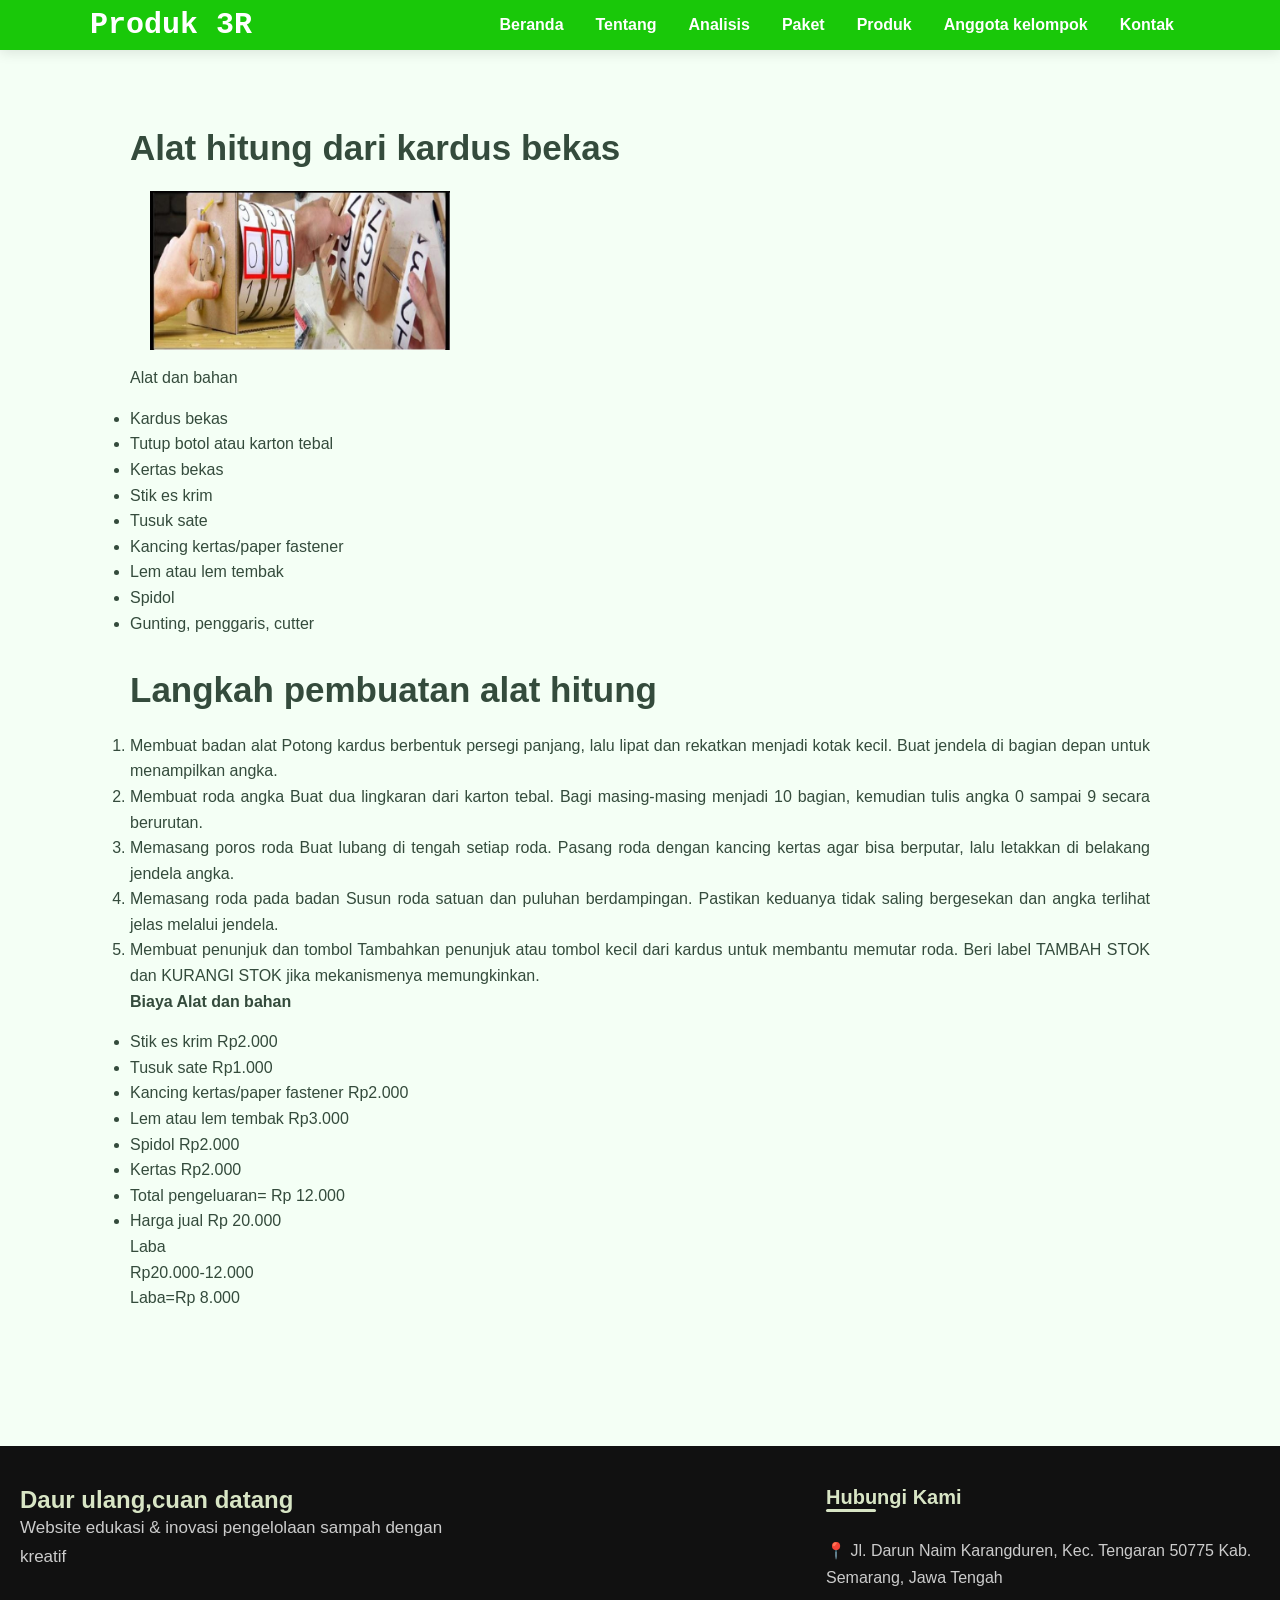
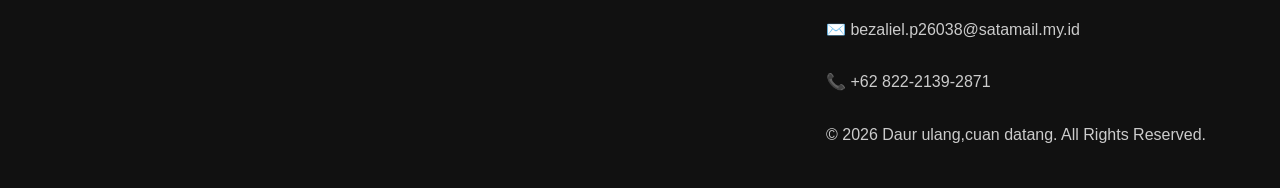
<file: ipass/mesin.html>
<!DOCTYPE html>
<html lang="en">
<head>
    <meta charset="UTF-8">
    <meta name="viewport" content="width=device-width, initial-scale=1.0">
    <title>mesin putar</title>
    <link rel="stylesheet" href="ipas.css">
</head>
<body>
    <header>
        <nav>
            <div class="navigasi">

                <div class="logo">
                    <a href="#Home">Produk 3R</a>
                </div>

                <div class="menu">
                    <ul>
                        <li><a href="../../index.html">Beranda</a></li>
                        <li><a href="../../index.html#About">Tentang</a></li>
                        <li><a href="../../index.html#Analys">Analisis</a></li>
                        <li><a href="../../index.html#Bundling">Paket</a></li>
                        <li><a href="../../index.html#Product">Produk</a></li>
                        <li><a href="../../index.html#Contact">Anggota kelompok</a></li>
                        <li><a href="../../index.html#contact">Kontak</a></li>
                    </ul>
                </div>
            </div>
        </nav>
    </header> 
     <main>
     <div class="teks"> 
        
        <article class="kolom">
   <h3>Alat hitung dari kardus bekas</h3>
   <img src="../imagess/putar.jpeg" alt="mesin putar">
   <p>Alat dan bahan</p>
<ul><li>Kardus bekas</li>
<li>Tutup botol atau karton tebal </li>
<li>Kertas bekas</li>
<li>Stik es krim </li>
<li>Tusuk sate</li>
<li>Kancing kertas/paper fastener</li>
<li>Lem atau lem tembak </li>
<li>Spidol </li>
<li>Gunting, penggaris, cutter</li></ul>
<br><h3>Langkah pembuatan alat hitung</h3>
<ol>
    <li>Membuat badan alat
        Potong kardus berbentuk persegi panjang, lalu lipat dan rekatkan menjadi kotak kecil. Buat jendela di bagian depan untuk menampilkan angka.
    </li>
    <li>Membuat roda angka
        Buat dua lingkaran dari karton tebal. Bagi masing-masing menjadi 10 bagian, kemudian tulis angka 0 sampai 9 secara berurutan.
    </li>
    <li>Memasang poros roda
        Buat lubang di tengah setiap roda. Pasang roda dengan kancing kertas agar bisa berputar, lalu letakkan di belakang jendela angka.
    </li>
    <li>Memasang roda pada badan
        Susun roda satuan dan puluhan berdampingan. Pastikan keduanya tidak saling bergesekan dan angka terlihat jelas melalui jendela.
    </li>
    <li>Membuat penunjuk dan tombol
       Tambahkan penunjuk atau tombol kecil dari kardus untuk membantu memutar roda. Beri label TAMBAH STOK dan KURANGI STOK jika mekanismenya memungkinkan.
    </li>
</ol>
<p>
    <strong>Biaya Alat dan bahan</strong>
<ul>
     <li> Stik es krim Rp2.000</li>
     <li> Tusuk sate Rp1.000</li>
     <li> Kancing kertas/paper fastener Rp2.000</li>
     <li> Lem atau lem tembak Rp3.000</li>
     <li> Spidol Rp2.000</li>
     <li> Kertas Rp2.000</li>
     <li> Total pengeluaran=
      Rp 12.000</li>
     <li> Harga jual 
      Rp 20.000</li>

      Laba<br>
      Rp20.000-12.000<br>
      Laba=Rp 8.000<br>
</ul>
</p>
</article>
</div>
</main>
<footer>
    <section class="footer-kiri">
        <h2>Daur ulang,cuan datang</h2>
        <p>Website edukasi & inovasi pengelolaan sampah dengan kreatif</p>
    </section>

    <section class="footer-kanan">
        <h2>Hubungi Kami</h2>
        <hr>

        <p>📍 Jl. Darun Naim Karangduren, Kec. Tengaran
        50775 Kab. Semarang, Jawa Tengah</p>

        <p>✉️ bezaliel.p26038@satamail.my.id</p>

        <p>📞 +62 822-2139-2871</p>
       <section class="copyright">
        <p>&copy; 2026 Daur ulang,cuan datang. All Rights Reserved.</p>
       </section>
    </section>
</footer>
</body>
</html>
</file>
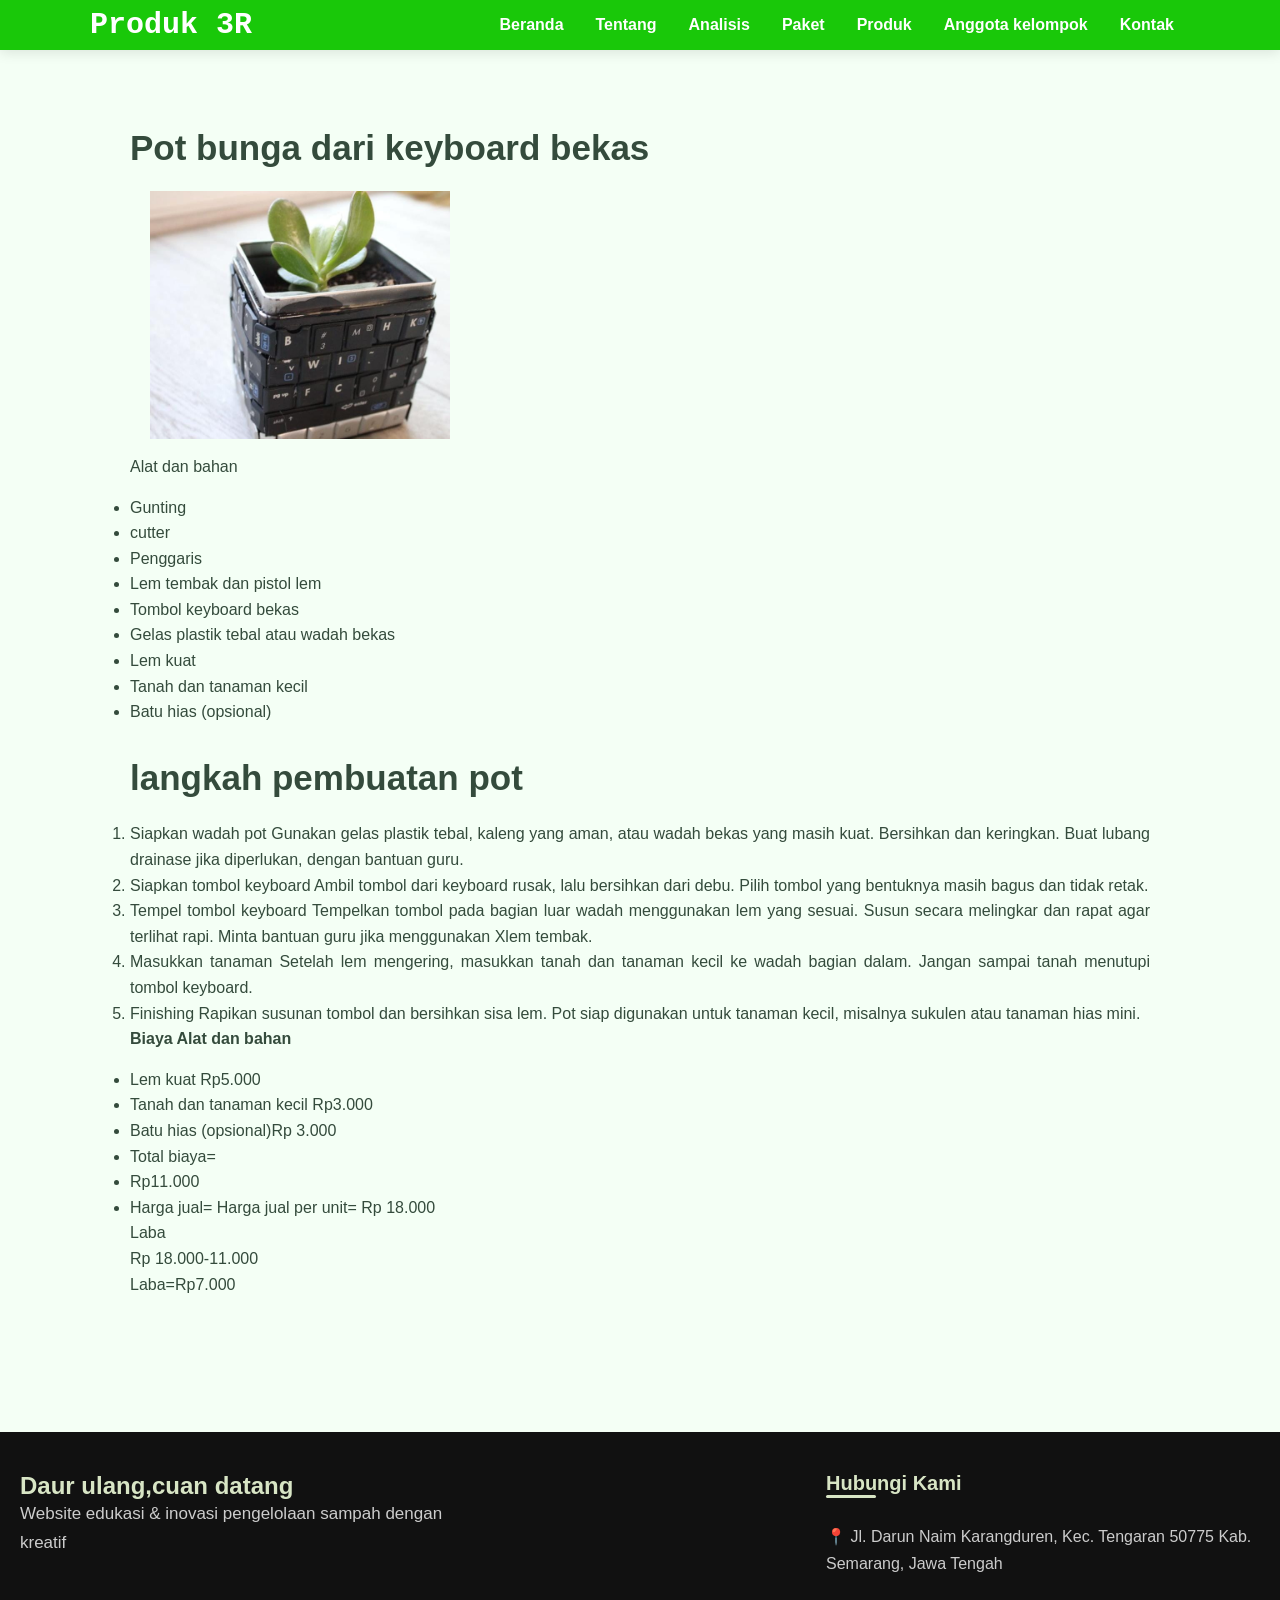
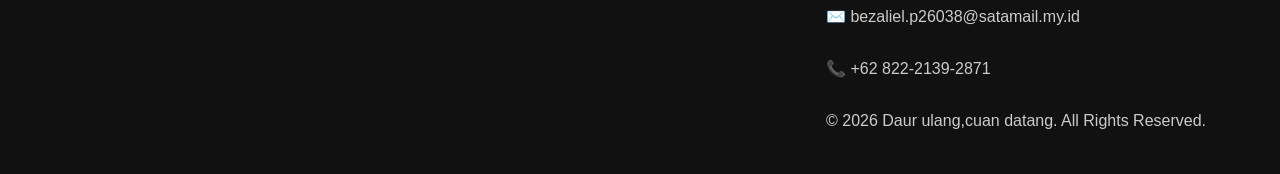
<file: ipass/pot.html>
<!DOCTYPE html>
<html lang="en">
<head>
    <meta charset="UTF-8">
    <meta name="viewport" content="width=device-width, initial-scale=1.0">
    <title>Pot</title>
    <link rel="stylesheet" href="ipas.css">
</head>
<body>
    <header>
        <nav>
            <div class="navigasi">

                <div class="logo">
                    <a href="#Home">Produk 3R</a>
                </div>

                <div class="menu">
                    <ul>
                        <li><a href="../../index.html">Beranda</a></li>
                        <li><a href="../../index.html#About">Tentang</a></li>
                        <li><a href="../../index.html#Analys">Analisis</a></li>
                        <li><a href="../../index.html#Bundling">Paket</a></li>
                        <li><a href="../../index.html#Product">Produk</a></li>
                        <li><a href="../../index.html#Contact">Anggota kelompok</a></li>
                        <li><a href="../../index.html#contact">Kontak</a></li>
                    </ul>
                </div>
            </div>
        </nav>
    </header> 
    <main>
        <div class="teks"> 
        
        <article class="kolom">
    <h3>Pot bunga dari keyboard bekas</h3>
    <img src="../imagess/pot.jpeg">
    <p>Alat dan bahan</p>
    <ul>
        <li>Gunting </li>
        <li>cutter </li> 
        <li>Penggaris </li> 
        <li>Lem tembak dan pistol lem </li>
        <li>Tombol keyboard bekas </li>
        <li>Gelas plastik tebal atau wadah bekas </li>
        <li>Lem kuat </li>
        <li>Tanah dan tanaman kecil </li>
        <li>Batu hias (opsional) </li>
    </ul><br>
    <h3>langkah pembuatan pot</h3>
    <ol>
        <li>Siapkan wadah pot
        Gunakan gelas plastik tebal, kaleng yang aman, atau wadah bekas yang masih kuat. Bersihkan dan keringkan. Buat lubang drainase jika diperlukan, dengan bantuan guru.</li>
        <li>Siapkan tombol keyboard
        Ambil tombol dari keyboard rusak, lalu bersihkan dari debu. Pilih tombol yang bentuknya masih bagus dan tidak retak.</li>
        <li>Tempel tombol keyboard
        Tempelkan tombol pada bagian luar wadah menggunakan lem yang sesuai. Susun secara melingkar dan rapat agar terlihat rapi. Minta bantuan guru jika menggunakan Xlem tembak.</li>
        <li>Masukkan tanaman
        Setelah lem mengering, masukkan tanah dan tanaman kecil ke wadah bagian dalam. Jangan sampai tanah menutupi tombol keyboard.</li>
        <Li>Finishing
        Rapikan susunan tombol dan bersihkan sisa lem. Pot siap digunakan untuk tanaman kecil, misalnya sukulen atau tanaman hias mini.</Li>
    </ol>
    <p>
        <strong>Biaya Alat dan bahan</strong>
    <ul>
        <li>Lem kuat Rp5.000</li>
        <li>Tanah dan tanaman kecil Rp3.000</li>
        <li>Batu hias (opsional)Rp 3.000</li>
        <li>Total biaya=
        <li>Rp11.000</li>

        <li>Harga jual=
        Harga jual per unit=
        Rp 18.000</li>

        Laba<br>
        Rp 18.000-11.000<br>
        Laba=Rp7.000<br>
    </ul>
    </p>
        </article>
        </div>
</main>

   <footer>
    <section class="footer-kiri">
        <h2>Daur ulang,cuan datang</h2>
        <p>Website edukasi & inovasi pengelolaan sampah dengan kreatif</p>
    </section>

    <section class="footer-kanan">
        <h2>Hubungi Kami</h2>
        <hr>

        <p>📍 Jl. Darun Naim Karangduren, Kec. Tengaran
        50775 Kab. Semarang, Jawa Tengah</p>

        <p>✉️ bezaliel.p26038@satamail.my.id</p>

        <p>📞 +62 822-2139-2871</p>
       <section class="copyright">
        <p>&copy; 2026 Daur ulang,cuan datang. All Rights Reserved.</p>
       </section>
    </section>
</footer> 
</body>
</html>
</file>
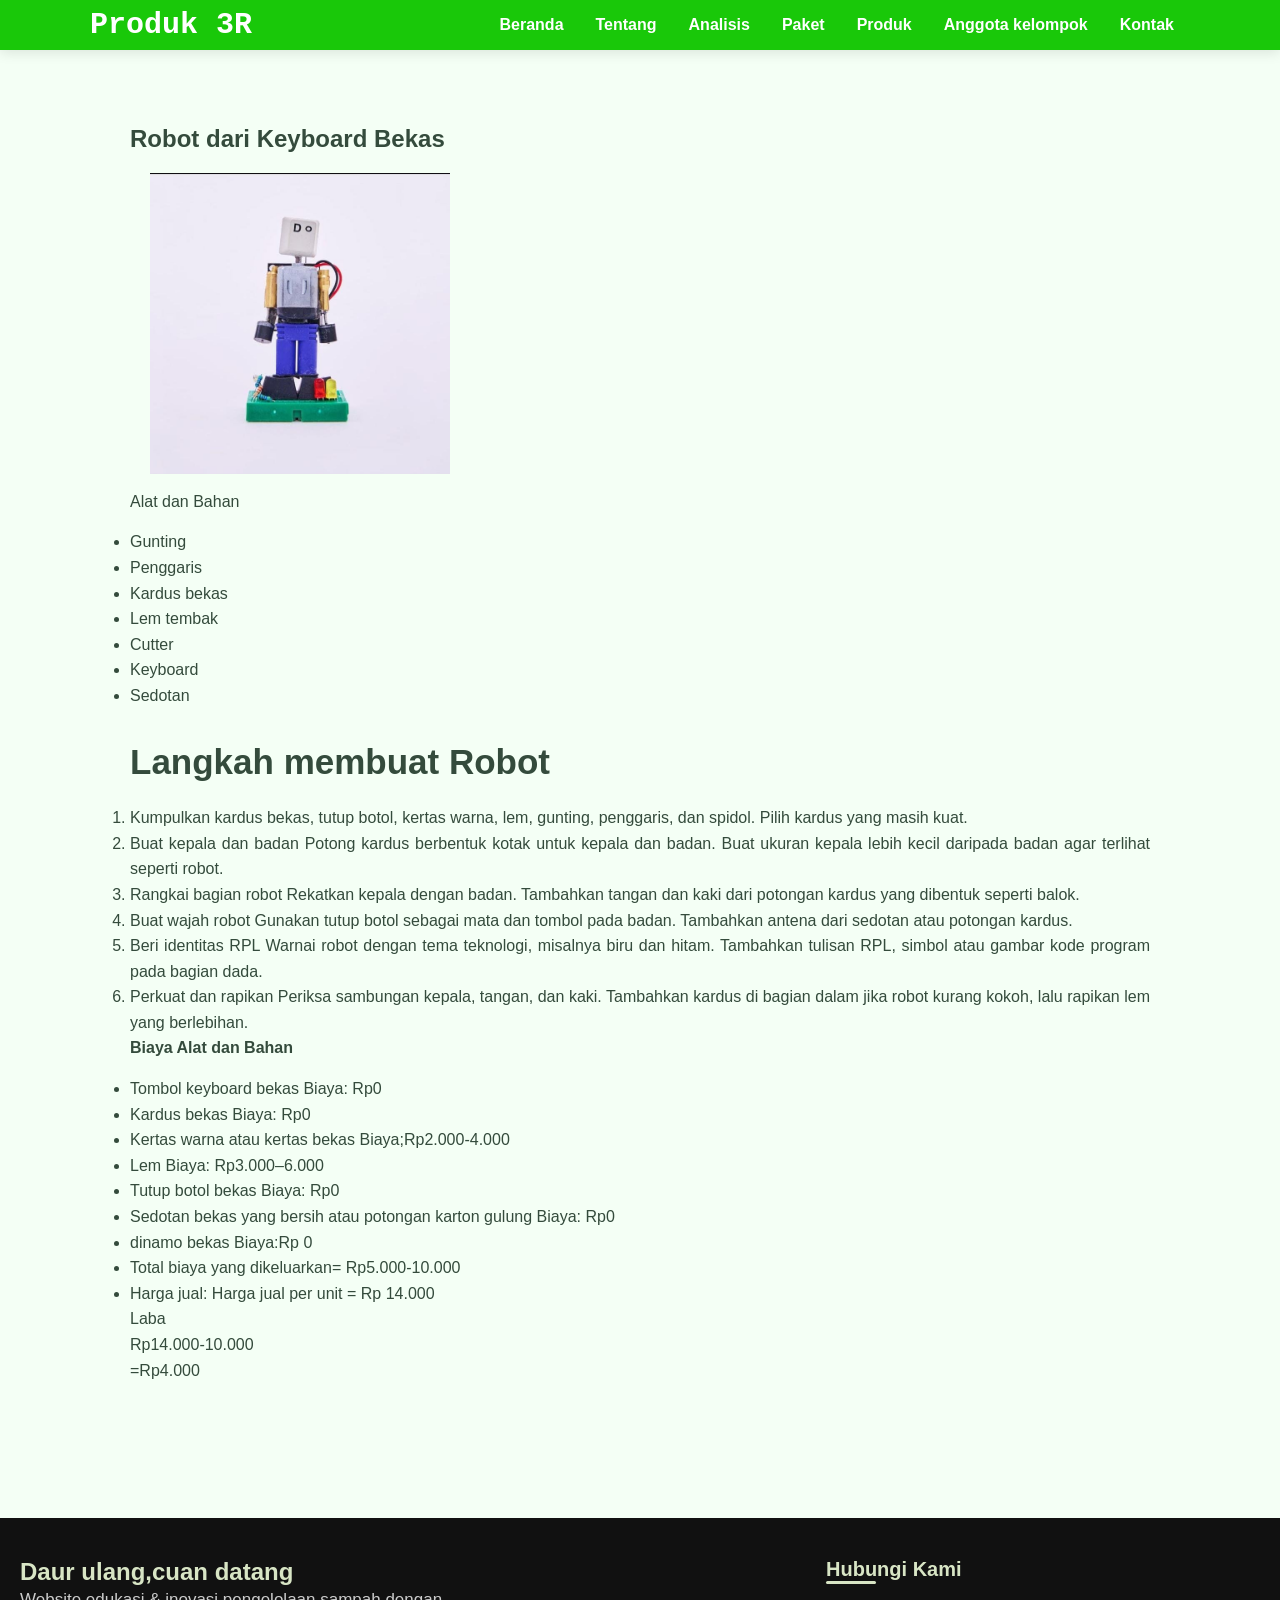
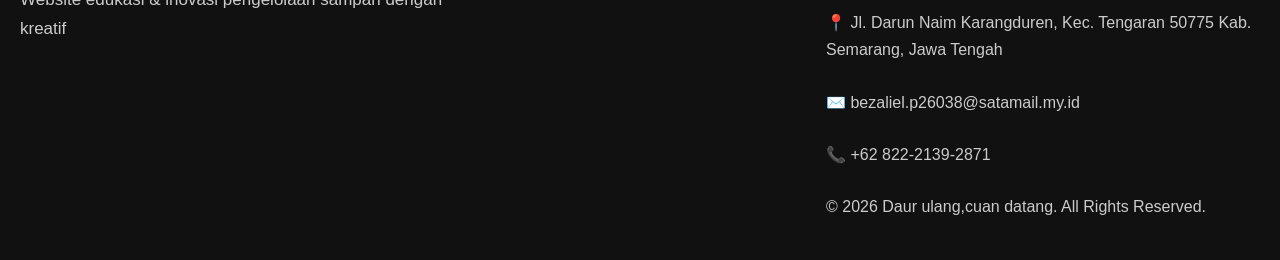
<file: ipass/robot.html>
<!DOCTYPE html>
<html lang="en">
<head>
    <meta charset="UTF-8">
    <meta name="viewport" content="width=device-width, initial-scale=1.0">
    <title>Robot</title>
    <link rel="stylesheet" href="ipas.css">
</head>
<body>
     <header>
        <nav>
            <div class="navigasi">

                <div class="logo">
                    <a href="#Home">Produk 3R</a>
                </div>

                <div class="menu">
                    <ul>
                        <li><a href="../../index.html">Beranda</a></li>
                        <li><a href="../../index.html#About">Tentang</a></li>
                        <li><a href="../../index.html#Analys">Analisis</a></li>
                        <li><a href="../../index.html#Bundling">Paket</a></li>
                        <li><a href="../../index.html#Product">Produk</a></li>
                         <li><a href="../../index.html#Contact">Anggota kelompok</a></li>
                        <li><a href="../../index.html#contact">Kontak</a></li>
                    </ul>
                </div>
            </div>
        </nav>
    </header> 
    <main>
        <div class="teks"> 
        
        <article class="kolom">
    <h2>Robot dari Keyboard Bekas</h2>
    <img src="../imagess/robot.jpeg" alt="robot">
    <p>Alat dan Bahan</p>
    <ul>
       <li> Gunting</li>
       <li> Penggaris</li>
       <li> Kardus bekas</li>
       <li> Lem tembak</li>
       <li> Cutter</li>
       <li> Keyboard</li>
       <li> Sedotan</li>
    </ul><br>
    <h3>Langkah membuat Robot</h3>
    <ol>
        <li>Kumpulkan kardus bekas, tutup botol, kertas warna, lem, gunting, penggaris, dan spidol. Pilih kardus yang masih kuat.</li>
        <li>Buat kepala dan badan
        Potong kardus berbentuk kotak untuk kepala dan badan. Buat ukuran kepala lebih kecil daripada badan agar terlihat seperti robot.</li>
        <li>Rangkai bagian robot
        Rekatkan kepala dengan badan. Tambahkan tangan dan kaki dari potongan kardus yang dibentuk seperti balok.</li>
        <li>Buat wajah robot
        Gunakan tutup botol sebagai mata dan tombol pada badan. Tambahkan antena dari sedotan atau potongan kardus.</li>
        <li>Beri identitas RPL
        Warnai robot dengan tema teknologi, misalnya biru dan hitam. Tambahkan tulisan RPL, simbol </> atau gambar kode program pada bagian dada.</li>
        <li>Perkuat dan rapikan
        Periksa sambungan kepala, tangan, dan kaki. Tambahkan kardus di bagian dalam jika robot kurang kokoh, lalu rapikan lem yang berlebihan.</li>
    </ol>
    <p>
        <strong>Biaya Alat dan Bahan</strong>
        <ul>
            <li>Tombol keyboard bekas
            Biaya: Rp0</li>
            <li>Kardus bekas
            Biaya: Rp0</li>
            <li>Kertas warna atau kertas bekas
            Biaya;Rp2.000-4.000</li>
            <li>Lem
            Biaya: Rp3.000–6.000</li>
            <li>Tutup botol bekas
            Biaya: Rp0</li>
            <li>Sedotan bekas yang bersih atau potongan karton gulung
            Biaya: Rp0</li>
            <li>dinamo bekas
            Biaya:Rp 0</li>

            <li>Total biaya yang dikeluarkan=
            Rp5.000-10.000</li>

            <li>Harga jual:
            Harga jual per unit =
            Rp 14.000</li>

            Laba<br>
            Rp14.000-10.000<br>
            =Rp4.000<br>

        </ul>
    </p>
        </article>
    </div>
    </main>
    <footer>
    <section class="footer-kiri">
        <h2>Daur ulang,cuan datang</h2>
        <p>Website edukasi & inovasi pengelolaan sampah dengan kreatif</p>
    </section>

    <section class="footer-kanan">
        <h2>Hubungi Kami</h2>
        <hr>

        <p>📍 Jl. Darun Naim Karangduren, Kec. Tengaran
        50775 Kab. Semarang, Jawa Tengah</p>

        <p>✉️ bezaliel.p26038@satamail.my.id</p>

        <p>📞 +62 822-2139-2871</p>
       <section class="copyright">
        <p>&copy; 2026 Daur ulang,cuan datang. All Rights Reserved.</p>
       </section>
    </section>
</footer> 
</body>
</html>
</file>
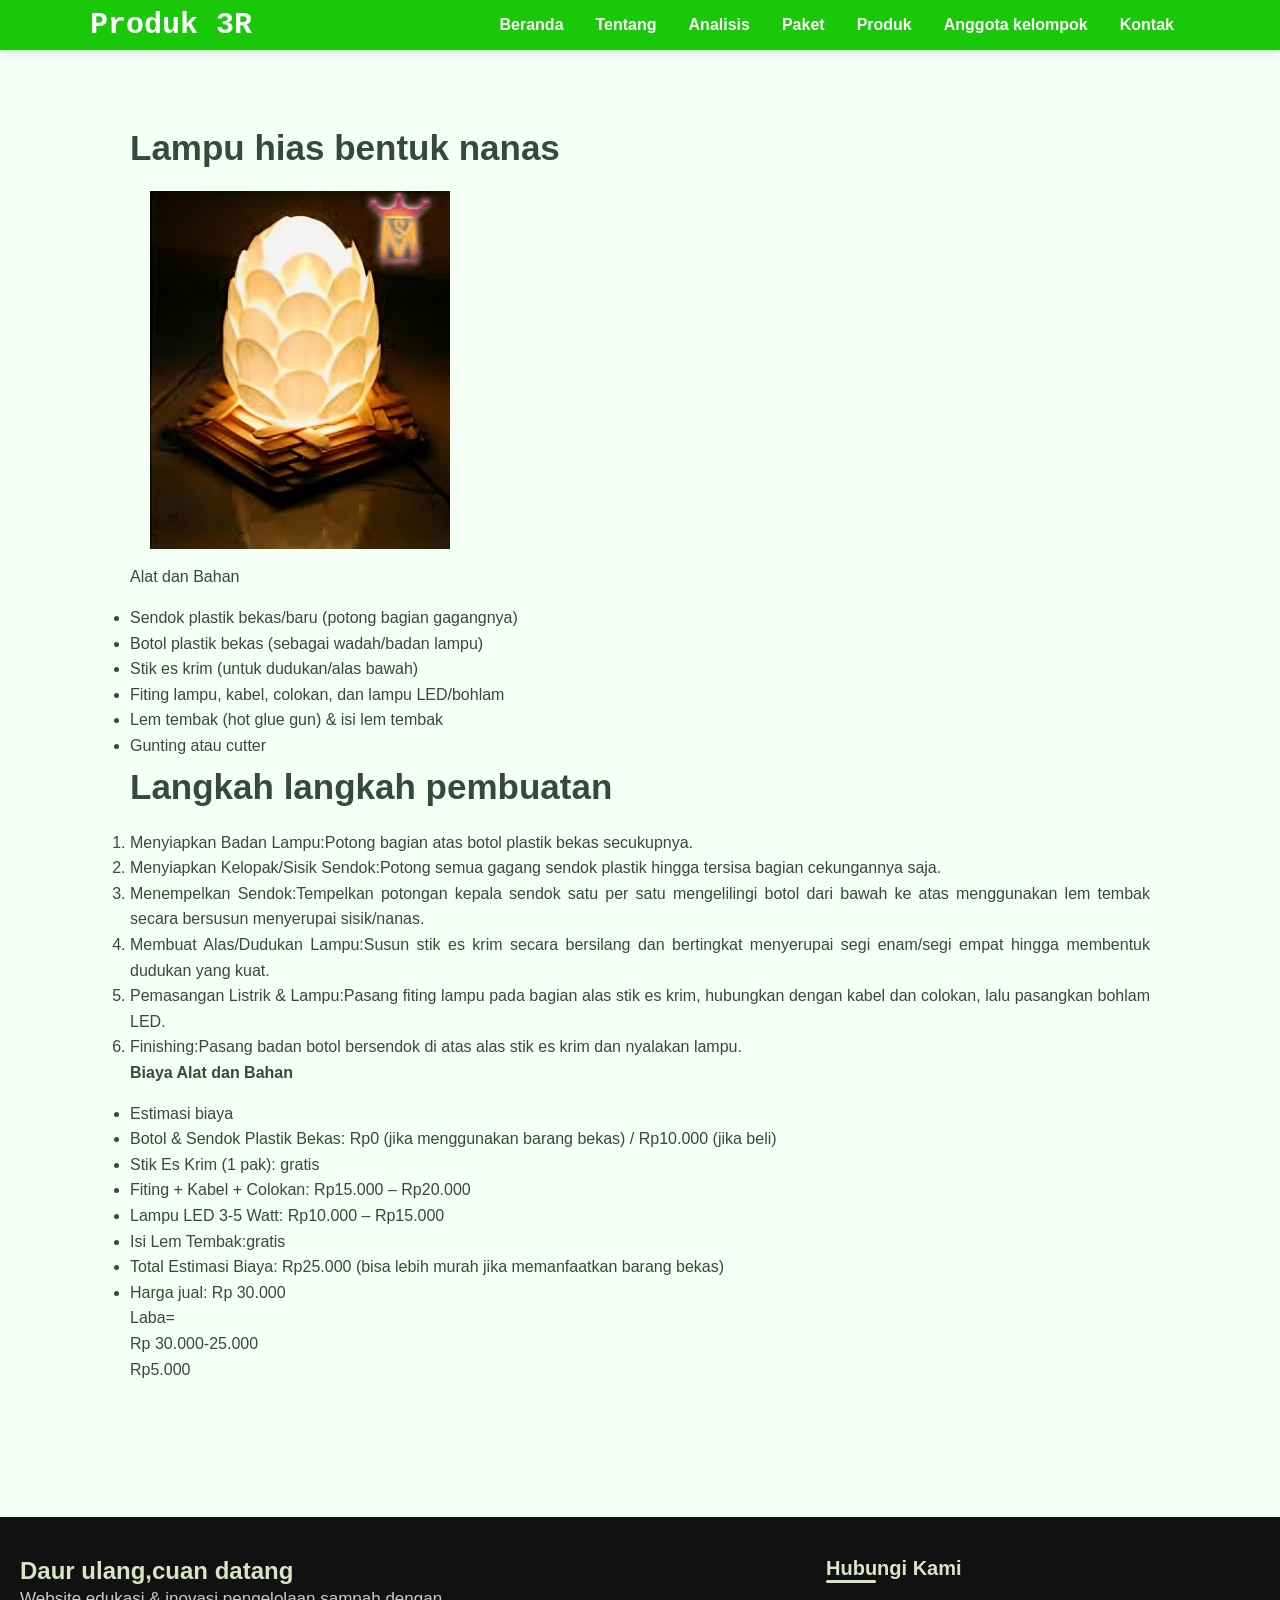
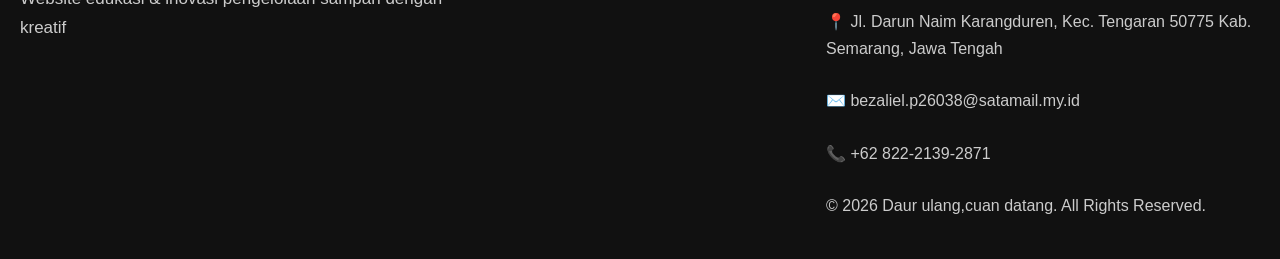
<file: ipass/telur.html>
<!DOCTYPE html>
<html lang="en">
<head>
    <meta charset="UTF-8">
    <meta name="viewport" content="width=device-width, initial-scale=1.0">
    <title>Telurr</title>
    <link rel="stylesheet" href="ipas.css">
</head>
<body>
    <header>
        <nav>
            <div class="navigasi">

                <div class="logo">
                    <a href="#Home">Produk 3R</a>
                </div>

                <div class="menu">
                    <ul>
                        <li><a href="../../index.html">Beranda</a></li>
                        <li><a href="../../index.html#About">Tentang</a></li>
                        <li><a href="../../index.html#Analys">Analisis</a></li>
                        <li><a href="../../index.html#Bundling">Paket</a></li>
                        <li><a href="../../index.html#Product">Produk</a></li>
                         <li><a href="../../index.html#Contact">Anggota kelompok</a></li>
                        <li><a href="../../index.html#contact">Kontak</a></li>
                    </ul>
                </div>
            </div>
        </nav>
    </header> 
    <main> 
        <div class="teks"> 
        
        <article class="kolom">
    <h3>Lampu hias bentuk nanas</h3>
    <img src="../imagess/telur.jpeg" alt="telur">
    <p>Alat dan Bahan
<ul>
    <li>Sendok plastik bekas/baru (potong bagian gagangnya)</li>  
    <li>Botol plastik bekas (sebagai wadah/badan lampu)</li>
    <li>Stik es krim (untuk dudukan/alas bawah)</li>  
    <li>Fiting lampu, kabel, colokan, dan lampu LED/bohlam</li>  
    <li>Lem tembak (hot glue gun) & isi lem tembak</li>
    <li>Gunting atau cutter</li>
</ul>

<h3>Langkah langkah pembuatan</h3>
<ol>
    <li>Menyiapkan Badan Lampu:Potong bagian atas botol plastik bekas secukupnya.</li>
    <li>Menyiapkan Kelopak/Sisik Sendok:Potong semua gagang sendok plastik hingga tersisa bagian cekungannya saja.</li>
    <li>Menempelkan Sendok:Tempelkan potongan kepala sendok satu per satu mengelilingi botol dari bawah ke atas menggunakan lem tembak secara bersusun menyerupai sisik/nanas.</li>
    <li>Membuat Alas/Dudukan Lampu:Susun stik es krim secara bersilang dan bertingkat menyerupai segi enam/segi empat hingga membentuk dudukan yang kuat.</li>
    <li>Pemasangan Listrik & Lampu:Pasang fiting lampu pada bagian alas stik es krim, hubungkan dengan kabel dan colokan, lalu pasangkan bohlam LED.</li>
    <li>Finishing:Pasang badan botol bersendok di atas alas stik es krim dan nyalakan lampu.</li>
</ol>

<p>
    <strong>Biaya Alat dan Bahan</strong>
    <ul>
        <li>Estimasi biaya</li>
        <li>Botol & Sendok Plastik Bekas: Rp0 (jika menggunakan barang bekas) / Rp10.000 (jika beli)  </li>
        <li>Stik Es Krim (1 pak): gratis</li>
        <li>Fiting + Kabel + Colokan: Rp15.000 – Rp20.000</li>
        <li>Lampu LED 3-5 Watt: Rp10.000 – Rp15.000  </li>
        <li>Isi Lem Tembak:gratis</li>
        <li>Total Estimasi Biaya: Rp25.000 (bisa lebih murah jika memanfaatkan barang bekas)</li>

        <li>Harga jual:
        Rp 30.000</li>

        Laba=<br>
        Rp 30.000-25.000<br>
        Rp5.000<br>
    </ul>
</p>
</particle>
</div>
</main>
 <footer>
    <section class="footer-kiri">
        <h2>Daur ulang,cuan datang</h2>
        <p>Website edukasi & inovasi pengelolaan sampah dengan kreatif</p>
    </section>

    <section class="footer-kanan">
        <h2>Hubungi Kami</h2>
        <hr>

        <p>📍 Jl. Darun Naim Karangduren, Kec. Tengaran
        50775 Kab. Semarang, Jawa Tengah</p>

        <p>✉️ bezaliel.p26038@satamail.my.id</p>

        <p>📞 +62 822-2139-2871</p>
       <section class="copyright">
        <p>&copy; 2026 Daur ulang,cuan datang. All Rights Reserved.</p>
       </section>
    </section>
</footer> 
</body>
</html>
</file>
<file: style.css>
* {
    margin: 0;
    padding: 0;
    box-sizing: border-box;
    text-decoration: none;
}

html {
    scroll-behavior: smooth;
}

body {
    font-family: 'Open Sans', sans-serif;
    background-color: #f4fff5;
    color: #344b3c;
}

h2 {
    font-size: 35px;
    font-family: 'Times New Roman', Times, serif;
}


.navigasi {
    width: 1100px;
    max-width: 90%;
    margin: auto;
    position: relative;
}


nav {
    width: 100%;
    display: flex;
    align-items: center;
    line-height: 50px;
    position: fixed;
    top: 0;
    left: 0;
    background: #19C809;
    z-index: 100;
    box-shadow: 0 3px 12px rgba(0, 0, 0, 0.1);
}

.logo a {
    font-size: 30px;
    font-weight: bold;
    float: left;
    font-family: courier;
    color: white;
}

.menu {
    float: right;
}

nav ul {
    list-style: none;
    margin: 0;
    padding: 0;
    display: flex;
}

nav ul li a {
    display: block;
    color: white;
    font-weight: bold;
    text-align: center;
    padding: 0 16px;
    transition: 0.3s;
}

nav ul li a:hover {
    color: #245c32;
    background-color: #c9f7ce;
    border-radius: 10px;
}


#Home {
    scroll-margin-top: 85px;
    min-height: 400px;
}

.gambar {
    position: relative;
    overflow: hidden;
}

.gambar img {
    width: 100%;
    height: 400px;
    object-fit: cover;
    filter: brightness(75%);
}

.teks {
    position: absolute;
    top: 40%;
    left: 15%;
    transform: translate(-50%, -50%);
    text-align: left;
    color: white;
    text-transform: uppercase;
    text-shadow: 3px 3px 5px #000;
}

.teks h1 {
    font-size: 50px;
    letter-spacing: 1px;
}



#Analisispenyelesaianmasalah{
    scroll-margin-top: 100px;
}

.kolom {
    width: 85%;
    margin: 65px auto;
    padding: 35px;
    background-color: white;
    border-radius: 20px;
    box-shadow: 0 5px 20px rgba(52, 112, 63, 0.08);
    line-height: 1.9;
    transition: 0.3s;
}

.kolom:hover {
    box-shadow: 0 10px 25px rgba(52, 112, 63, 0.15);
}

.kolom h2 {
    font-size: 35px;
    color: #286638;
    margin-bottom: 15px;
    position: relative;
}

.kolom h2::after {
    content: "";
    display: block;
    width: 75px;
    height: 5px;
    background-color: #86c98b;
    border-radius: 10px;
    margin-top: 10px;
}

.kolom p {
    font-size: 17px;
    color: #586c5d;
    text-align: justify;
}



details {
    margin-top: 20px;
    padding: 18px;
    background-color: #effbef;
    border-radius: 12px;
    border: 1px solid #c5eac9;
}

summary {
    cursor: pointer;
    font-weight: bold;
    color: #28753b;
    transition: 0.3s;
}

summary:hover {
    color: #65ad70;
}

details[open] summary {
    margin-bottom: 15px;
}

details p {
    margin-bottom: 15px;
}


#About {
    scroll-margin-top: 120px;
    min-height: 400px;
}


#Analys {
    scroll-margin-top: 120px;
    min-height: 400px;
    display: flex;
}

#Analys img {
    width: 300px;
    height: 300px;
    border-radius: 20px;
    object-fit: cover;
    margin: 15px;
    transition: 0.4s;
    box-shadow: 0 5px 15px rgba(0, 0, 0, 0.15);
}

#Analys img:hover {
    transform: scale(1.04);
}

#Analys .kolom {
    display: flex;
}

#Bundling {
    scroll-margin-top: 120px;
    min-height: 400px;
}

#Bundling .kolom {
    display: flex;
    flex-direction: row;
    flex-wrap: nowrap;
    gap: 20px;
    align-items: flex-start;
}

#Bundling figure {
    width:280px;
    margin:12px;
}


#Bundling img {
    width: 100%;
    height: 280px;
    border-radius: 18px;
    object-fit: contain;
    display: block;
    margin: 0;
    box-shadow: 0 5px 15px rgba(0, 0, 0, 0.1);
    transition: 0.4s;
}

#Bundling img:hover {
    transform: translateY(-8px) scale(1.03);
    box-shadow: 0 10px 25px rgba(69, 145, 78, 0.25);
}

.detail {
    background: #f0f5ec;
    padding: 15px;
    margin-top: 10px;
    border-radius: 15px;
}

.detail summary {
    cursor: pointer;
    color: #194b3b;
    font-weight: bold;
}


#Product {
    scroll-margin-top: 120px;
    min-height: 400px;
    padding: 40px 0;
}

.Product-header {
    text-align: center;
    margin-bottom: 25px;
}

.Product-header h2 {
    font-size: 38px;
    color: #286638;
}

.slider {
    display: flex;
    gap: 25px;
    overflow-x: auto;
    padding: 25px;
    scroll-behavior: smooth;
}

.slider::-webkit-scrollbar {
    height: 9px;
}

.slider::-webkit-scrollbar-track {
    background: #dff3e1;
    border-radius: 20px;
}

.slider::-webkit-scrollbar-thumb {
    background: #86c98b;
    border-radius: 20px;
}

.slider .card {
    flex: 0 0 300px;
}


.card {
    background-color: white;
    width: 300px;
    padding: 20px;
    border-radius: 18px;
    border: 1px solid #d6ecd8;
    border-bottom: 5px solid #86c98b;
    box-shadow: 0 5px 15px rgba(52, 112, 63, 0.1);
    text-align: center;
    height: auto;
    transition: 0.35s;
    cursor: pointer;
}

.card:hover {
    transform: translateY(-10px);
    box-shadow: 0 12px 25px rgba(52, 112, 63, 0.2);
    border-bottom-color: #286638;
}

.slider .card img {
    width: 100%;
    height: 180px;
    border-radius: 12px;
    object-fit: cover;
    margin-bottom: 15px;
    transition: 0.4s;
}

.slider .card img:hover {
    transform: scale(1.03);
}

.card-content h3 {
    font-size: 19px;
    color: #286638;
    margin-bottom: 10px;
}

.card-content p {
    font-size: 14px;
    line-height: 1.7;
    color: #65776a;
}


#Contact {
    scroll-margin-top: 120px;
    min-height: 400px;
    padding: 40px 0;
}

#Contact > header {
    text-align: center;
}

#Contact > header h2 {
    font-size: 38px;
    color: #286638;
}

.garis {
    width: 120px;
    height: 5px;
    background: #86c98b;
    border-radius: 10px;
    margin: 25px auto 50px;
}

.container {
    display: flex;
    justify-content: center;
    gap: 30px;
    flex-wrap: wrap;
}



.container .card {
    background: linear-gradient(145deg, #ffffff, #eaf8eb);
    width: 300px;
    padding: 30px 20px;
    border-radius: 20px;
    border: 1px solid #d6ecd8;
    border-top: 6px solid #86c98b;
    box-shadow: 0 5px 18px rgba(52, 112, 63, 0.12);
    text-align: center;
    transition: 0.35s;
}

.container .card:hover {
    transform: translateY(-12px);
    box-shadow: 0 15px 30px rgba(52, 112, 63, 0.2);
    border-top-color: #286638;
}

.container .card img {
    width: 150px;
    height: 150px;
    border-radius: 50%;
    object-fit: cover;
    border: 5px solid #c9efcd;
    margin-bottom: 20px;
    transition: 0.4s;
}

.container .card:hover img {
    transform: scale(1.06);
}

.container .card h2 {
    font-size: 20px;
    color: #286638;
    margin-bottom: 10px;
}

.container .card p {
    color: #65776a;
}


.contact {
    padding: 70px 20px;
    text-align: center;
    background-color: #ffffff;
}

.contact h1 {
    font-size: 28px;
    color: #292929;
    margin-bottom: 20px;
}

.deskripsi {
    color: #777;
    font-size: 16px;
    margin-bottom: 40px;
}

.contact-container {
    display: flex;
    justify-content: center;
    align-items: flex-start;
    gap: 40px;
    max-width: 910px;
    margin: auto;
}

.contact-form,
.contact-info {
    width: 50%;
    padding: 25px;
    background-color: #fafafa;
    border-radius: 18px;
    box-shadow: 0 4px 12px rgba(0, 0, 0, 0.10);
}

.contact-form {
    display: flex;
    flex-direction: column;
    gap: 15px;
}

.contact-form input,
.contact-form textarea {
    width: 100%;
    padding: 13px;
    border: 1px solid #ccc;
    border-radius: 9px;
    font-size: 14px;
    box-sizing: border-box;
    font-family: Arial, sans-serif;
}

.contact-form textarea {
    height: 116px;
    resize: vertical;
}

.btn-kirim {
    display: inline-block;
    text-decoration:none;
    background-color: #718080;
    color: white;
    padding: 15px 30px;
    border-radius: 10px;
    cursor: pointer;
}



.contact-info {
    text-align: left;
    min-height: 265px;
    box-sizing: border-box;
}

.contact-info h2 {
    font-size: 20px;
    color: #292929;
    margin-bottom: 22px;
}

.contact-info p {
    font-size: 15px;
    line-height: 1.6;
    color: #666;
    margin-bottom: 38px;
}

.contact-info a {
    color: #20b65a;
    text-decoration: none;
}

.contact-info a:hover {
    text-decoration: underline;
}


.sosmed {
    display: flex;
    justify-content: center;
    gap: 22px;
    margin-top: 15px;
}

.sosmed a {
    font-size: 25px;
    color: #438b50;
    transition: 0.3s;
}

.sosmed a:hover {
    color: #1d572b;
    transform: translateY(-5px) scale(1.2);
}



footer {
    background-color: #111;
    color: white;
    padding: 40px 20px;
    display: flex;
    justify-content: space-between;
    gap: 50px;
    min-height: 300px;
}

.footer-kiri {
    width: 35%;
}

.footer-kiri h2 {
    color: #d8e5c5;
    font-size: 24px;
}

.footer-kiri p {
    color: #ccc;
    font-size: 17px;
    line-height: 1.7;
}

.footer-kanan {
    width: 35%;
}

.footer-kanan h2 {
    color: #d8e5c5;
    font-size: 20px;
}

.footer-kanan hr {
    width: 50px;
    height: 3px;
    background-color: #d8e5c5;
    border: none;
    margin-left: 0;
    border-radius: 5px;
}

.footer-kanan p {
    color: #ccc;
    font-size: 16px;
    line-height: 1.7;
    margin-top: 25px;
}
</file>
<file: b.indo/rename.css>
* {
    margin: 0;
    padding: 0;
    box-sizing: border-box;
    text-decoration: none;
}

html {
    scroll-behavior: smooth;
}

body {
    font-family: 'Open Sans', sans-serif;
    background-color: #f4fff5;
    color: #344b3c;
}  

.navigasi {
    width: 1100px;
    max-width: 90%;
    margin: auto;
    position: relative;
}


nav {
    width: 100%;
    display: flex;
    align-items: center;
    line-height: 50px;
    position: fixed;
    top: 0;
    left: 0;
    background: #19C809;
    z-index: 100;
    box-shadow: 0 3px 12px rgba(0, 0, 0, 0.1);
}

.logo a {
    font-size: 30px;
    font-weight: bold;
    float: left;
    font-family: courier;
    color: white;
    text-decoration: none;
}

.menu {
    float: right;
}

nav ul {
    list-style: none;
    margin: 0;
    padding: 0;
    display: flex;
}

nav ul li a {
    display: block;
    color: white;
    font-weight: bold;
    text-align: center;
    padding: 0 16px;
    transition: 0.3s;
    text-decoration: none;
}

nav ul li a:hover {
    color: #245c32;
    background-color: #c9f7ce;
    border-radius: 10px;
}

main h2{
    margin-top:80px;
}

.kolom {
    display: flex;
    flex-wrap: wrap;
    gap: 25px;
    justify-content: center;
    margin: 3cm auto;
    width: 95%;
}

.detail {
    width: 1000px;
    margin: 20px auto;
    padding:20px;
    background: #f3f5f3;
    border-radius: 15px;
    overflow: hidden;
    box-shadow: 0 3px 10px rgba(0,0,0,0.1);
}

.detail summary {
    background: #c9e8d0;
    color: #176b3a;
    padding: 18px;
    font-weight: bold;
    cursor: pointer;
    list-style: none;
}

.detail h2{
    font-family: 'Times New Roman', Times, serif;
    text-transform: capitalize;
}

.detail h2,
.detail h1,
.detail p {
    margin: 15px;
}

.detail h1 {
    color: #176b3a;
}

.detail p {
    color: #555;
}

footer {
    background-color: #111;
    color: white;
    padding: 40px 20px;
    display: flex;
    justify-content: space-between;
    gap: 50px;
    min-height: 300px;
}

.footer-kiri {
    width: 35%;
}

.footer-kiri h2 {
    color: #d8e5c5;
    font-size: 24px;
}

.footer-kiri p {
    color: #ccc;
    font-size: 17px;
    line-height: 1.7;
}

.footer-kanan {
    width: 35%;
}

.footer-kanan h2 {
    color: #d8e5c5;
    font-size: 20px;
}

.footer-kanan hr {
    width: 50px;
    height: 3px;
    background-color: #d8e5c5;
    border: none;
    margin-left: 0;
    border-radius: 5px;
}

.footer-kanan p {
    color: #ccc;
    font-size: 16px;
    line-height: 1.7;
    margin-top: 25px;
}
</file>
<file: b.inggris/inggris.css>
* {
    margin: 0;
    padding: 0;
    box-sizing: border-box;
    text-decoration: none;
}

html {
    scroll-behavior: smooth;
}

h2 {
    font-size: 35px;
    font-family: 'Times New Roman', Times, serif;
}

body {
    font-family: 'Open Sans', sans-serif;
    background-color: #f4fff5;
    color: #344b3c;
}  

.navigasi {
    width: 1100px;
    max-width: 90%;
    margin: auto;
    position: relative;
}


nav {
    width: 100%;
    display: flex;
    align-items: center;
    line-height: 50px;
    position: fixed;
    top: 0;
    left: 0;
    background: #19C809;
    z-index: 100;
    box-shadow: 0 3px 12px rgba(0, 0, 0, 0.1);
}

.logo a {
    font-size: 30px;
    font-weight: bold;
    float: left;
    font-family: courier;
    color: white;
    text-decoration: none;
}

.menu {
    float: right;
}

nav ul {
    list-style: none;
    margin: 0;
    padding: 0;
    display: flex;
}

nav ul li a {
    display: block;
    color: white;
    font-weight: bold;
    text-align: center;
    padding: 0 16px;
    transition: 0.3s;
    text-decoration: none;
}

nav ul li a:hover {
    color: #245c32;
    background-color: #c9f7ce;
    border-radius: 10px;
}

.penjelasan {
    display: flex;
    flex-direction: column;
    align-items: flex-start;
    gap:10px;
}

main {
    padding-top: 80px;
}

.kolom {
    display: flex;
    flex-wrap: wrap;
    gap: 25px;
    justify-content: center;
    margin: 3cm auto;
    width: 95%;
}

.detail {
    width: 1000px;
    margin: 20px auto;
    padding:20px;
    background: #f3f5f3;
    border-radius: 15px;
    overflow: hidden;
    box-shadow: 0 3px 10px rgba(0,0,0,0.1);
}

.detail summary {
    background: #c9e8d0;
    color: #176b3a;
    padding: 18px;
    font-weight: bold;
    cursor: pointer;
    list-style: none;
}

.detail h2{
    font-family: 'Times New Roman', Times, serif;
    text-transform: capitalize;
}

.detail h2,
.detail h1,
.detail p {
    margin: 15px;
}

.detail h1 {
    color: #176b3a;
}

.detail p {
    color: #555;
}

footer {
    background-color: #111;
    color: white;
    padding: 40px 20px;
    display: flex;
    justify-content: space-between;
    gap: 50px;
    min-height: 300px;
}

.footer-kiri {
    width: 35%;
}

.footer-kiri h2 {
    color: #d8e5c5;
    font-size: 24px;
}

.footer-kiri p {
    color: #ccc;
    font-size: 17px;
    line-height: 1.7;
}

.footer-kanan {
    width: 35%;
}

.footer-kanan h2 {
    color: #d8e5c5;
    font-size: 20px;
}

.footer-kanan hr {
    width: 50px;
    height: 3px;
    background-color: #d8e5c5;
    border: none;
    margin-left: 0;
    border-radius: 5px;
}

.footer-kanan p {
    color: #ccc;
    font-size: 16px;
    line-height: 1.7;
    margin-top: 25px;
}
</file>
<file: ipass/ipas.css>
* {
    margin: 0;
    padding: 0;
    box-sizing: border-box;
    text-decoration: none;
}

html {
    scroll-behavior: smooth;
}

body {
    font-family: 'Open Sans', sans-serif;
    background-color: #f4fff5;
    color: #344b3c;
}  

h3 {
    font-size: 35px;
    font-family: Arial, Helvetica, sans-serif;
}

.navigasi {
    width: 1100px;
    max-width: 90%;
    margin: auto;
    position: relative;
}


nav {
    width: 100%;
    display: flex;
    align-items: center;
    line-height: 50px;
    position: fixed;
    top: 0;
    left: 0;
    background: #19C809;
    z-index: 100;
    box-shadow: 0 3px 12px rgba(0, 0, 0, 0.1);
}

.logo a {
    font-size: 30px;
    font-weight: bold;
    float: left;
    font-family: courier;
    color: white;
    text-decoration: none;
}

.menu {
    float: right;
}

nav ul {
    list-style: none;
    margin: 0;
    padding: 0;
    display: flex;
}

nav ul li a {
    display: block;
    color: white;
    font-weight: bold;
    text-align: center;
    padding: 0 16px;
    transition: 0.3s;
    text-decoration: none;
}

nav ul li a:hover {
    color: #245c32;
    background-color: #c9f7ce;
    border-radius: 10px;
}

.teks {
    max-width: 1100px;
    margin: 100px;
    padding: 20px 30px;
    line-height: 1.6;
}

.kolom {
    text-align: justify;
}

.kolom h3 {
    margin-bottom: 15px;
}

.kolom p {
    margin-bottom: 15px;
}

.kolom img{
    width: 300px;
    height: auto;
    display: block;
    margin:15px 0 15px 20px;
}

footer {
    background-color: #111;
    color: white;
    padding: 40px 20px;
    display: flex;
    justify-content: space-between;
    gap: 50px;
    min-height: 300px;
}

.footer-kiri {
    width: 35%;
}

.footer-kiri h2 {
    color: #d8e5c5;
    font-size: 24px;
}

.footer-kiri p {
    color: #ccc;
    font-size: 17px;
    line-height: 1.7;
}

.footer-kanan {
    width: 35%;
}

.footer-kanan h2 {
    color: #d8e5c5;
    font-size: 20px;
}

.footer-kanan hr {
    width: 50px;
    height: 3px;
    background-color: #d8e5c5;
    border: none;
    margin-left: 0;
    border-radius: 5px;
}

.footer-kanan p {
    color: #ccc;
    font-size: 16px;
    line-height: 1.7;
    margin-top: 25px;
}
</file>
